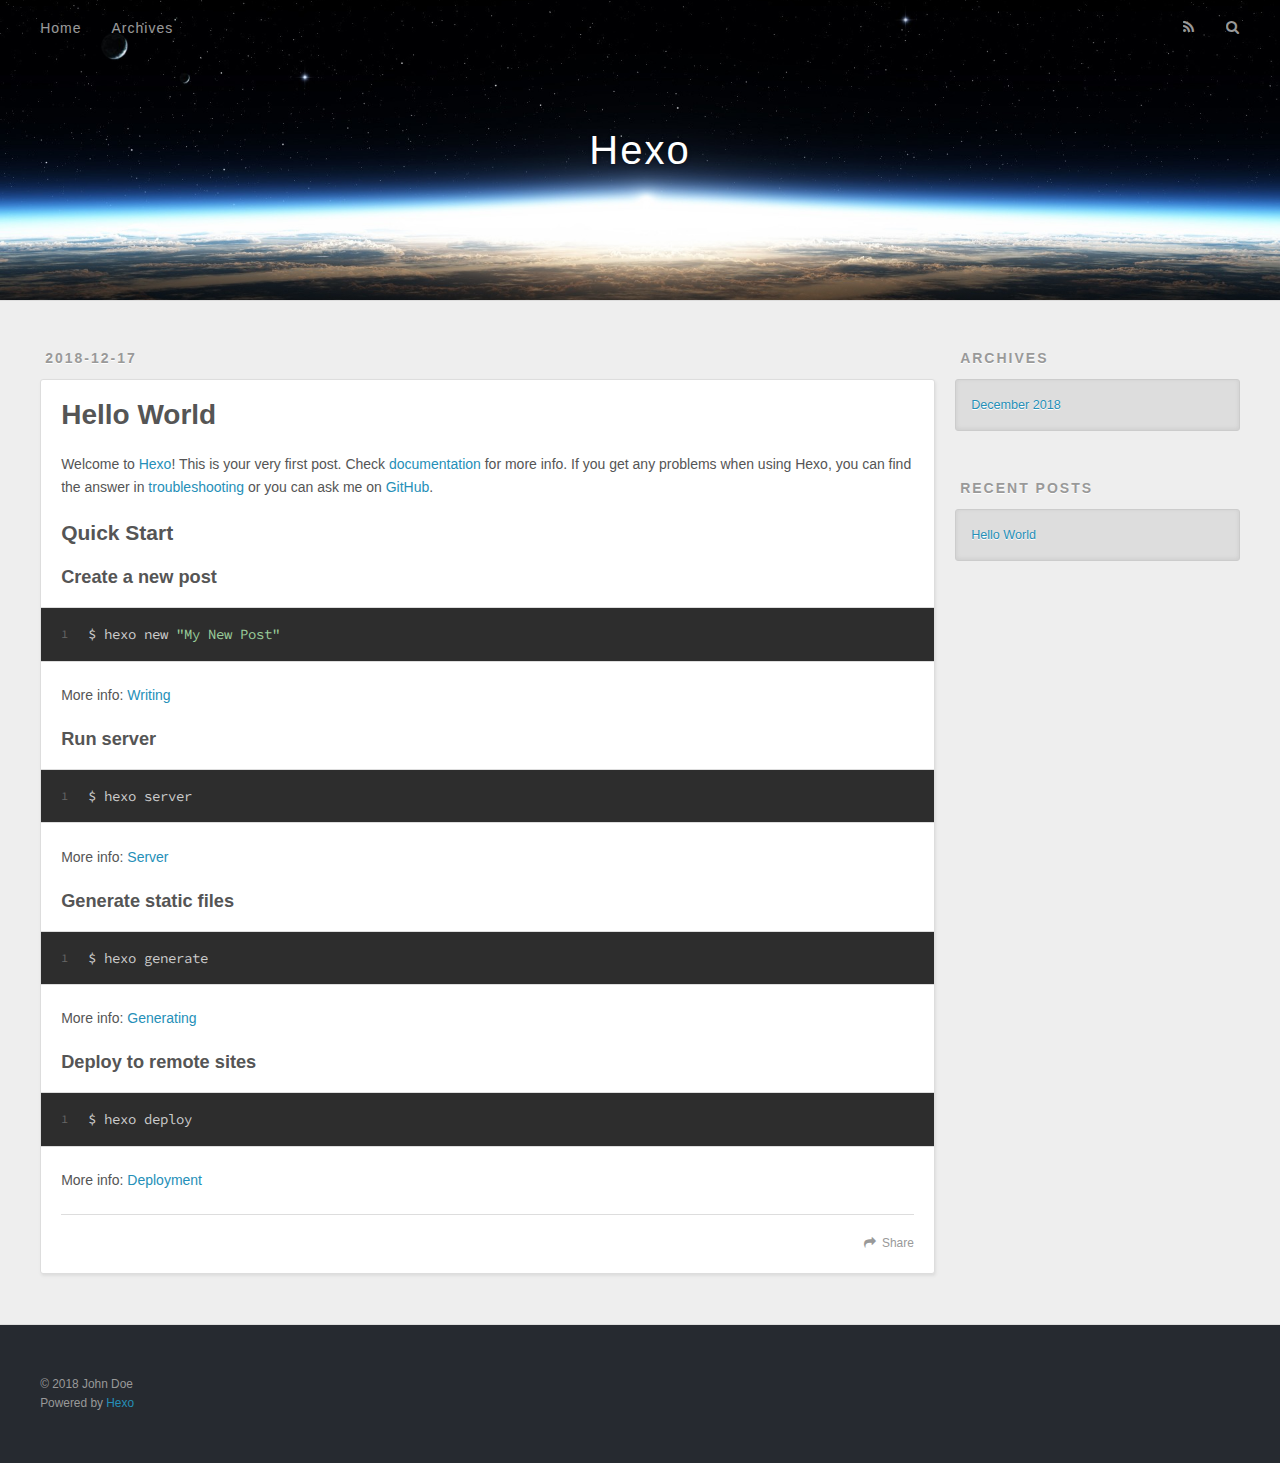
<file: index.html>
<!DOCTYPE html>
<html>
<head><meta name="generator" content="Hexo 3.8.0">
  <meta charset="utf-8">
  

  
  <title>Hexo</title>
  <meta name="viewport" content="width=device-width, initial-scale=1, maximum-scale=1">
  <meta property="og:type" content="website">
<meta property="og:title" content="Hexo">
<meta property="og:url" content="http://yoursite.com/index.html">
<meta property="og:site_name" content="Hexo">
<meta property="og:locale" content="default">
<meta name="twitter:card" content="summary">
<meta name="twitter:title" content="Hexo">
  
    <link rel="alternate" href="/atom.xml" title="Hexo" type="application/atom+xml">
  
  
    <link rel="icon" href="/favicon.png">
  
  
    <link href="//fonts.googleapis.com/css?family=Source+Code+Pro" rel="stylesheet" type="text/css">
  
  <link rel="stylesheet" href="/css/style.css">
</head>
</html>
<body>
  <div id="container">
    <div id="wrap">
      <header id="header">
  <div id="banner"></div>
  <div id="header-outer" class="outer">
    <div id="header-title" class="inner">
      <h1 id="logo-wrap">
        <a href="/" id="logo">Hexo</a>
      </h1>
      
    </div>
    <div id="header-inner" class="inner">
      <nav id="main-nav">
        <a id="main-nav-toggle" class="nav-icon"></a>
        
          <a class="main-nav-link" href="/">Home</a>
        
          <a class="main-nav-link" href="/archives">Archives</a>
        
      </nav>
      <nav id="sub-nav">
        
          <a id="nav-rss-link" class="nav-icon" href="/atom.xml" title="RSS Feed"></a>
        
        <a id="nav-search-btn" class="nav-icon" title="Search"></a>
      </nav>
      <div id="search-form-wrap">
        <form action="//google.com/search" method="get" accept-charset="UTF-8" class="search-form"><input type="search" name="q" class="search-form-input" placeholder="Search"><button type="submit" class="search-form-submit">&#xF002;</button><input type="hidden" name="sitesearch" value="http://yoursite.com"></form>
      </div>
    </div>
  </div>
</header>
      <div class="outer">
        <section id="main">
  
    <article id="post-hello-world" class="article article-type-post" itemscope="" itemprop="blogPost">
  <div class="article-meta">
    <a href="/2018/12/17/hello-world/" class="article-date">
  <time datetime="2018-12-17T15:11:09.021Z" itemprop="datePublished">2018-12-17</time>
</a>
    
  </div>
  <div class="article-inner">
    
    
      <header class="article-header">
        
  
    <h1 itemprop="name">
      <a class="article-title" href="/2018/12/17/hello-world/">Hello World</a>
    </h1>
  

      </header>
    
    <div class="article-entry" itemprop="articleBody">
      
        <p>Welcome to <a href="https://hexo.io/" target="_blank" rel="noopener">Hexo</a>! This is your very first post. Check <a href="https://hexo.io/docs/" target="_blank" rel="noopener">documentation</a> for more info. If you get any problems when using Hexo, you can find the answer in <a href="https://hexo.io/docs/troubleshooting.html" target="_blank" rel="noopener">troubleshooting</a> or you can ask me on <a href="https://github.com/hexojs/hexo/issues" target="_blank" rel="noopener">GitHub</a>.</p>
<h2 id="Quick-Start"><a href="#Quick-Start" class="headerlink" title="Quick Start"></a>Quick Start</h2><h3 id="Create-a-new-post"><a href="#Create-a-new-post" class="headerlink" title="Create a new post"></a>Create a new post</h3><figure class="highlight bash"><table><tr><td class="gutter"><pre><span class="line">1</span><br></pre></td><td class="code"><pre><span class="line">$ hexo new <span class="string">"My New Post"</span></span><br></pre></td></tr></table></figure>
<p>More info: <a href="https://hexo.io/docs/writing.html" target="_blank" rel="noopener">Writing</a></p>
<h3 id="Run-server"><a href="#Run-server" class="headerlink" title="Run server"></a>Run server</h3><figure class="highlight bash"><table><tr><td class="gutter"><pre><span class="line">1</span><br></pre></td><td class="code"><pre><span class="line">$ hexo server</span><br></pre></td></tr></table></figure>
<p>More info: <a href="https://hexo.io/docs/server.html" target="_blank" rel="noopener">Server</a></p>
<h3 id="Generate-static-files"><a href="#Generate-static-files" class="headerlink" title="Generate static files"></a>Generate static files</h3><figure class="highlight bash"><table><tr><td class="gutter"><pre><span class="line">1</span><br></pre></td><td class="code"><pre><span class="line">$ hexo generate</span><br></pre></td></tr></table></figure>
<p>More info: <a href="https://hexo.io/docs/generating.html" target="_blank" rel="noopener">Generating</a></p>
<h3 id="Deploy-to-remote-sites"><a href="#Deploy-to-remote-sites" class="headerlink" title="Deploy to remote sites"></a>Deploy to remote sites</h3><figure class="highlight bash"><table><tr><td class="gutter"><pre><span class="line">1</span><br></pre></td><td class="code"><pre><span class="line">$ hexo deploy</span><br></pre></td></tr></table></figure>
<p>More info: <a href="https://hexo.io/docs/deployment.html" target="_blank" rel="noopener">Deployment</a></p>

      
    </div>
    <footer class="article-footer">
      <a data-url="http://yoursite.com/2018/12/17/hello-world/" data-id="cjpt9355q0000hgux0aipfe0o" class="article-share-link">Share</a>
      
      
    </footer>
  </div>
  
</article>


  


</section>
        
          <aside id="sidebar">
  
    

  
    

  
    
  
    
  <div class="widget-wrap">
    <h3 class="widget-title">Archives</h3>
    <div class="widget">
      <ul class="archive-list"><li class="archive-list-item"><a class="archive-list-link" href="/archives/2018/12/">December 2018</a></li></ul>
    </div>
  </div>


  
    
  <div class="widget-wrap">
    <h3 class="widget-title">Recent Posts</h3>
    <div class="widget">
      <ul>
        
          <li>
            <a href="/2018/12/17/hello-world/">Hello World</a>
          </li>
        
      </ul>
    </div>
  </div>

  
</aside>
        
      </div>
      <footer id="footer">
  
  <div class="outer">
    <div id="footer-info" class="inner">
      &copy; 2018 John Doe<br>
      Powered by <a href="http://hexo.io/" target="_blank">Hexo</a>
    </div>
  </div>
</footer>
    </div>
    <nav id="mobile-nav">
  
    <a href="/" class="mobile-nav-link">Home</a>
  
    <a href="/archives" class="mobile-nav-link">Archives</a>
  
</nav>
    

<script src="//ajax.googleapis.com/ajax/libs/jquery/2.0.3/jquery.min.js"></script>


  <link rel="stylesheet" href="/fancybox/jquery.fancybox.css">
  <script src="/fancybox/jquery.fancybox.pack.js"></script>


<script src="/js/script.js"></script>



  </div>
</body>
</html>
</file>
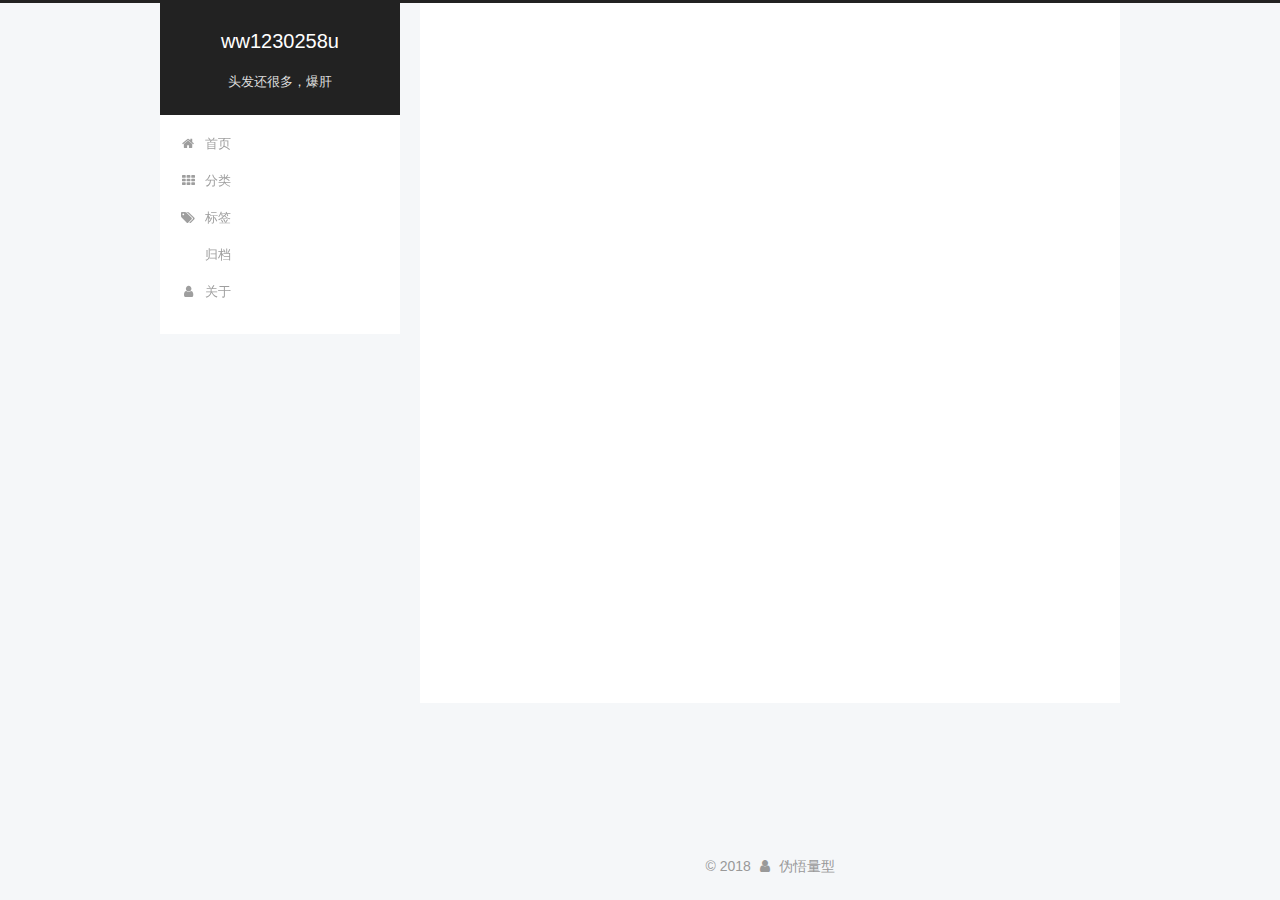
<file: about/index.html>
<!DOCTYPE html>



  


<html class="theme-next pisces use-motion" lang="zh-Hans">
<head><meta name="generator" content="Hexo 3.8.0">
  <meta charset="UTF-8">
<meta http-equiv="X-UA-Compatible" content="IE=edge">
<meta name="viewport" content="width=device-width, initial-scale=1, maximum-scale=1">
<meta name="theme-color" content="#222">









<meta http-equiv="Cache-Control" content="no-transform">
<meta http-equiv="Cache-Control" content="no-siteapp">
















  
  
  <link href="/lib/fancybox/source/jquery.fancybox.css?v=2.1.5" rel="stylesheet" type="text/css">







<link href="/lib/font-awesome/css/font-awesome.min.css?v=4.6.2" rel="stylesheet" type="text/css">

<link href="/css/main.css?v=5.1.4" rel="stylesheet" type="text/css">


  <link rel="apple-touch-icon" sizes="180x180" href="/images/apple-touch-icon-next.png?v=5.1.4">


  <link rel="icon" type="image/png" sizes="32x32" href="/images/favicon-32x32-next.png?v=5.1.4">


  <link rel="icon" type="image/png" sizes="16x16" href="/images/favicon-16x16-next.png?v=5.1.4">


  <link rel="mask-icon" href="/images/logo.svg?v=5.1.4" color="#222">





  <meta name="keywords" content="Hexo, NexT">










<meta name="description" content="卐">
<meta property="og:type" content="website">
<meta property="og:title" content="about">
<meta property="og:url" content="https://ww1230258u.github.io/about/index.html">
<meta property="og:site_name" content="ww1230258u">
<meta property="og:description" content="卐">
<meta property="og:locale" content="zh-Hans">
<meta property="og:updated_time" content="2018-12-18T12:14:21.613Z">
<meta name="twitter:card" content="summary">
<meta name="twitter:title" content="about">
<meta name="twitter:description" content="卐">



<script type="text/javascript" id="hexo.configurations">
  var NexT = window.NexT || {};
  var CONFIG = {
    root: '/',
    scheme: 'Pisces',
    version: '5.1.4',
    sidebar: {"position":"left","display":"post","offset":12,"b2t":false,"scrollpercent":false,"onmobile":false},
    fancybox: true,
    tabs: true,
    motion: {"enable":true,"async":false,"transition":{"post_block":"fadeIn","post_header":"slideDownIn","post_body":"slideDownIn","coll_header":"slideLeftIn","sidebar":"slideUpIn"}},
    duoshuo: {
      userId: '0',
      author: '博主'
    },
    algolia: {
      applicationID: '',
      apiKey: '',
      indexName: '',
      hits: {"per_page":10},
      labels: {"input_placeholder":"Search for Posts","hits_empty":"We didn't find any results for the search: ${query}","hits_stats":"${hits} results found in ${time} ms"}
    }
  };
</script>



  <link rel="canonical" href="https://ww1230258u.github.io/about/">





  <title>about | ww1230258u</title>
  








</head>

<body itemscope="" itemtype="http://schema.org/WebPage" lang="zh-Hans">

  
  
    
  

  <div class="container sidebar-position-left page-post-detail">
    <div class="headband"></div>

    <header id="header" class="header" itemscope="" itemtype="http://schema.org/WPHeader">
      <div class="header-inner"><div class="site-brand-wrapper">
  <div class="site-meta ">
    

    <div class="custom-logo-site-title">
      <a href="/" class="brand" rel="start">
        <span class="logo-line-before"><i></i></span>
        <span class="site-title">ww1230258u</span>
        <span class="logo-line-after"><i></i></span>
      </a>
    </div>
      
        <p class="site-subtitle">头发还很多，爆肝</p>
      
  </div>

  <div class="site-nav-toggle">
    <button>
      <span class="btn-bar"></span>
      <span class="btn-bar"></span>
      <span class="btn-bar"></span>
    </button>
  </div>
</div>

<nav class="site-nav">
  

  
    <ul id="menu" class="menu">
      
        
        <li class="menu-item menu-item-home">
          <a href="/" rel="section">
            
              <i class="menu-item-icon fa fa-fw fa-home"></i> <br>
            
            首页
          </a>
        </li>
      
        
        <li class="menu-item menu-item-categories">
          <a href="/categories/" rel="section">
            
              <i class="menu-item-icon fa fa-fw fa-th"></i> <br>
            
            分类
          </a>
        </li>
      
        
        <li class="menu-item menu-item-tags">
          <a href="/tags/" rel="section">
            
              <i class="menu-item-icon fa fa-fw fa-tags"></i> <br>
            
            标签
          </a>
        </li>
      
        
        <li class="menu-item menu-item-archives">
          <a href="/archives/" rel="section">
            
              <i class="menu-item-icon fa fa-fw fa-archives"></i> <br>
            
            归档
          </a>
        </li>
      
        
        <li class="menu-item menu-item-about">
          <a href="/about/" rel="section">
            
              <i class="menu-item-icon fa fa-fw fa-user"></i> <br>
            
            关于
          </a>
        </li>
      

      
    </ul>
  

  
</nav>



 </div>
    </header>

    <main id="main" class="main">
      <div class="main-inner">
        <div class="content-wrap">
          <div id="content" class="content">
            

  <div id="posts" class="posts-expand">
    
    
    
    <div class="post-block page">
      <header class="post-header">

	<h1 class="post-title" itemprop="name headline">about</h1>



</header>

      
      
      
      <div class="post-body">
        
        
          
        
      </div>
      
      
      
    </div>
    
    
    
  </div>


          </div>
          


          

  



        </div>
        
          
  
  <div class="sidebar-toggle">
    <div class="sidebar-toggle-line-wrap">
      <span class="sidebar-toggle-line sidebar-toggle-line-first"></span>
      <span class="sidebar-toggle-line sidebar-toggle-line-middle"></span>
      <span class="sidebar-toggle-line sidebar-toggle-line-last"></span>
    </div>
  </div>

  <aside id="sidebar" class="sidebar">
    
    <div class="sidebar-inner">

      

      

      <section class="site-overview-wrap sidebar-panel sidebar-panel-active">
        <div class="site-overview">
          <div class="site-author motion-element" itemprop="author" itemscope="" itemtype="http://schema.org/Person">
            
              <p class="site-author-name" itemprop="name">John Doe</p>
              <p class="site-description motion-element" itemprop="description">卐</p>
          </div>

          <nav class="site-state motion-element">

            
              <div class="site-state-item site-state-posts">
              
                <a href="/archives/">
              
                  <span class="site-state-item-count">1</span>
                  <span class="site-state-item-name">日志</span>
                </a>
              </div>
            

            

            

          </nav>

          

          

          
          

          
          

          

        </div>
      </section>

      

      

    </div>
  </aside>


        
      </div>
    </main>

    <footer id="footer" class="footer">
      <div class="footer-inner">
        <div class="copyright">&copy; <span itemprop="copyrightYear">2018</span>
  <span class="with-love">
    <i class="fa fa-user"></i>
  </span>
  <span class="author" itemprop="copyrightHolder">伪悟量型</span>

  
</div>









        







        
      </div>
    </footer>

    
      <div class="back-to-top">
        <i class="fa fa-arrow-up"></i>
        
      </div>
    

    

  </div>

  

<script type="text/javascript">
  if (Object.prototype.toString.call(window.Promise) !== '[object Function]') {
    window.Promise = null;
  }
</script>









  












  
  
    <script type="text/javascript" src="/lib/jquery/index.js?v=2.1.3"></script>
  

  
  
    <script type="text/javascript" src="/lib/fastclick/lib/fastclick.min.js?v=1.0.6"></script>
  

  
  
    <script type="text/javascript" src="/lib/jquery_lazyload/jquery.lazyload.js?v=1.9.7"></script>
  

  
  
    <script type="text/javascript" src="/lib/velocity/velocity.min.js?v=1.2.1"></script>
  

  
  
    <script type="text/javascript" src="/lib/velocity/velocity.ui.min.js?v=1.2.1"></script>
  

  
  
    <script type="text/javascript" src="/lib/fancybox/source/jquery.fancybox.pack.js?v=2.1.5"></script>
  


  


  <script type="text/javascript" src="/js/src/utils.js?v=5.1.4"></script>

  <script type="text/javascript" src="/js/src/motion.js?v=5.1.4"></script>



  
  


  <script type="text/javascript" src="/js/src/affix.js?v=5.1.4"></script>

  <script type="text/javascript" src="/js/src/schemes/pisces.js?v=5.1.4"></script>



  
  <script type="text/javascript" src="/js/src/scrollspy.js?v=5.1.4"></script>
<script type="text/javascript" src="/js/src/post-details.js?v=5.1.4"></script>



  


  <script type="text/javascript" src="/js/src/bootstrap.js?v=5.1.4"></script>



  


  




	





  





  












  





  

  

  

  
  

  

  

  

</body>
</html>
</file>
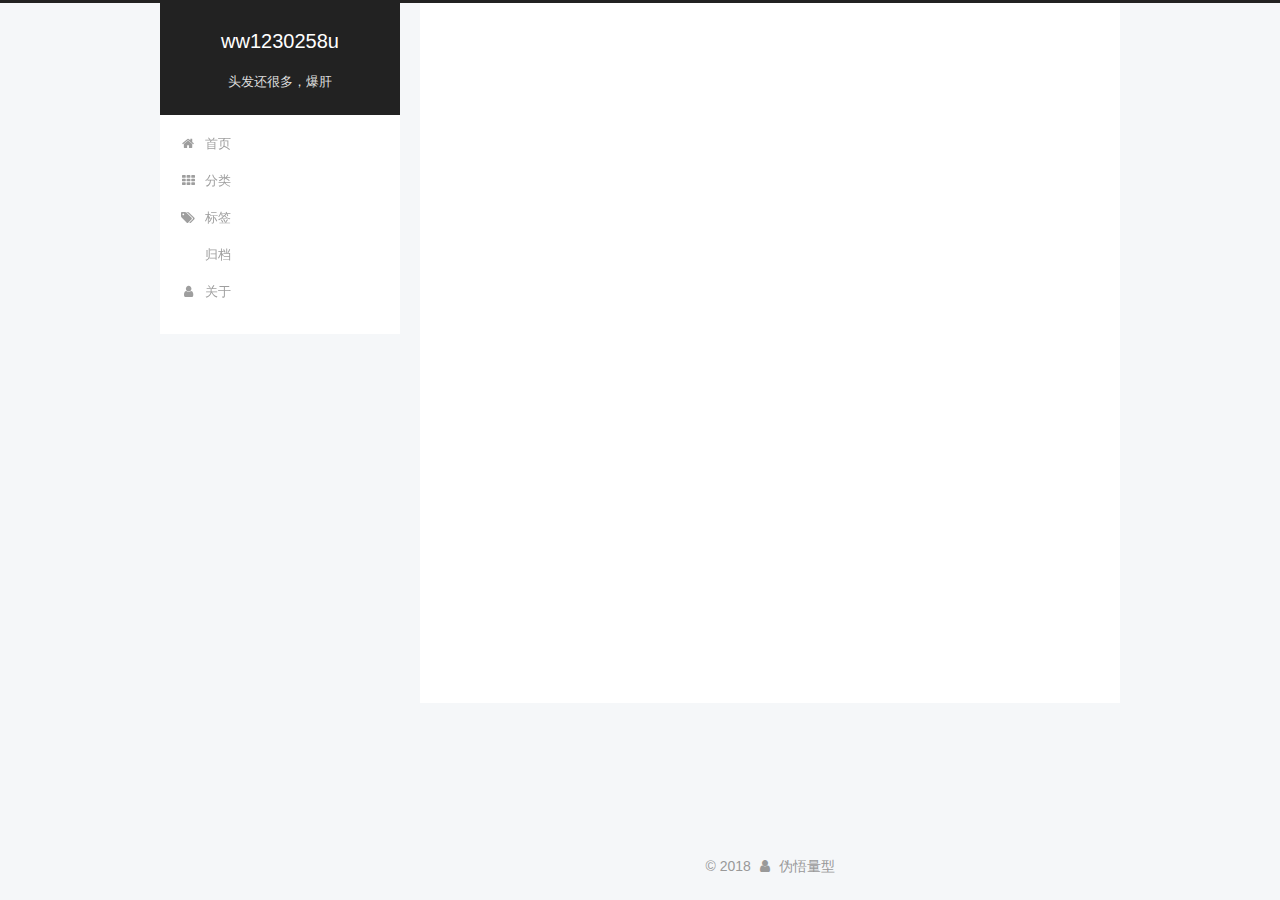
<file: archives/index.html>
<!DOCTYPE html>



  


<html class="theme-next pisces use-motion" lang="zh-Hans">
<head><meta name="generator" content="Hexo 3.8.0">
  <meta charset="UTF-8">
<meta http-equiv="X-UA-Compatible" content="IE=edge">
<meta name="viewport" content="width=device-width, initial-scale=1, maximum-scale=1">
<meta name="theme-color" content="#222">









<meta http-equiv="Cache-Control" content="no-transform">
<meta http-equiv="Cache-Control" content="no-siteapp">
















  
  
  <link href="/lib/fancybox/source/jquery.fancybox.css?v=2.1.5" rel="stylesheet" type="text/css">







<link href="/lib/font-awesome/css/font-awesome.min.css?v=4.6.2" rel="stylesheet" type="text/css">

<link href="/css/main.css?v=5.1.4" rel="stylesheet" type="text/css">


  <link rel="apple-touch-icon" sizes="180x180" href="/images/apple-touch-icon-next.png?v=5.1.4">


  <link rel="icon" type="image/png" sizes="32x32" href="/images/favicon-32x32-next.png?v=5.1.4">


  <link rel="icon" type="image/png" sizes="16x16" href="/images/favicon-16x16-next.png?v=5.1.4">


  <link rel="mask-icon" href="/images/logo.svg?v=5.1.4" color="#222">





  <meta name="keywords" content="Hexo, NexT">










<meta name="description" content="卐">
<meta property="og:type" content="website">
<meta property="og:title" content="ww1230258u">
<meta property="og:url" content="https://ww1230258u.github.io/archives/index.html">
<meta property="og:site_name" content="ww1230258u">
<meta property="og:description" content="卐">
<meta property="og:locale" content="zh-Hans">
<meta name="twitter:card" content="summary">
<meta name="twitter:title" content="ww1230258u">
<meta name="twitter:description" content="卐">



<script type="text/javascript" id="hexo.configurations">
  var NexT = window.NexT || {};
  var CONFIG = {
    root: '/',
    scheme: 'Pisces',
    version: '5.1.4',
    sidebar: {"position":"left","display":"post","offset":12,"b2t":false,"scrollpercent":false,"onmobile":false},
    fancybox: true,
    tabs: true,
    motion: {"enable":true,"async":false,"transition":{"post_block":"fadeIn","post_header":"slideDownIn","post_body":"slideDownIn","coll_header":"slideLeftIn","sidebar":"slideUpIn"}},
    duoshuo: {
      userId: '0',
      author: '博主'
    },
    algolia: {
      applicationID: '',
      apiKey: '',
      indexName: '',
      hits: {"per_page":10},
      labels: {"input_placeholder":"Search for Posts","hits_empty":"We didn't find any results for the search: ${query}","hits_stats":"${hits} results found in ${time} ms"}
    }
  };
</script>



  <link rel="canonical" href="https://ww1230258u.github.io/archives/">





  <title>归档 | ww1230258u</title>
  








</head>

<body itemscope="" itemtype="http://schema.org/WebPage" lang="zh-Hans">

  
  
    
  

  <div class="container sidebar-position-left page-archive">
    <div class="headband"></div>

    <header id="header" class="header" itemscope="" itemtype="http://schema.org/WPHeader">
      <div class="header-inner"><div class="site-brand-wrapper">
  <div class="site-meta ">
    

    <div class="custom-logo-site-title">
      <a href="/" class="brand" rel="start">
        <span class="logo-line-before"><i></i></span>
        <span class="site-title">ww1230258u</span>
        <span class="logo-line-after"><i></i></span>
      </a>
    </div>
      
        <p class="site-subtitle">头发还很多，爆肝</p>
      
  </div>

  <div class="site-nav-toggle">
    <button>
      <span class="btn-bar"></span>
      <span class="btn-bar"></span>
      <span class="btn-bar"></span>
    </button>
  </div>
</div>

<nav class="site-nav">
  

  
    <ul id="menu" class="menu">
      
        
        <li class="menu-item menu-item-home">
          <a href="/" rel="section">
            
              <i class="menu-item-icon fa fa-fw fa-home"></i> <br>
            
            首页
          </a>
        </li>
      
        
        <li class="menu-item menu-item-categories">
          <a href="/categories/" rel="section">
            
              <i class="menu-item-icon fa fa-fw fa-th"></i> <br>
            
            分类
          </a>
        </li>
      
        
        <li class="menu-item menu-item-tags">
          <a href="/tags/" rel="section">
            
              <i class="menu-item-icon fa fa-fw fa-tags"></i> <br>
            
            标签
          </a>
        </li>
      
        
        <li class="menu-item menu-item-archives">
          <a href="/archives/" rel="section">
            
              <i class="menu-item-icon fa fa-fw fa-archives"></i> <br>
            
            归档
          </a>
        </li>
      
        
        <li class="menu-item menu-item-about">
          <a href="/about/" rel="section">
            
              <i class="menu-item-icon fa fa-fw fa-user"></i> <br>
            
            关于
          </a>
        </li>
      

      
    </ul>
  

  
</nav>



 </div>
    </header>

    <main id="main" class="main">
      <div class="main-inner">
        <div class="content-wrap">
          <div id="content" class="content">
            

  
  
  
  <div class="post-block archive">
    <div id="posts" class="posts-collapse">
      <span class="archive-move-on"></span>

      <span class="archive-page-counter">
        
        
        
          
        
        嗯..! 目前共计 1 篇日志。 继续努力。
      </span>

      

        
        
        

        
          
          <div class="collection-title">
            <h1 class="archive-year" id="archive-year-2018">2018</h1>
          </div>
        
        

        

  <article class="post post-type-normal" itemscope="" itemtype="http://schema.org/Article">
    <header class="post-header">

      <h2 class="post-title">
        
            <a class="post-title-link" href="/2018/12/17/hello-world/" itemprop="url">
              
                <span itemprop="name">Hello World</span>
              
            </a>
        
      </h2>

      <div class="post-meta">
        <time class="post-time" itemprop="dateCreated" datetime="2018-12-17T23:11:09+08:00" content="2018-12-17">
          12-17
        </time>
      </div>

    </header>
  </article>



      

    </div>
  </div>
  
  
  

  



          </div>
          


          

        </div>
        
          
  
  <div class="sidebar-toggle">
    <div class="sidebar-toggle-line-wrap">
      <span class="sidebar-toggle-line sidebar-toggle-line-first"></span>
      <span class="sidebar-toggle-line sidebar-toggle-line-middle"></span>
      <span class="sidebar-toggle-line sidebar-toggle-line-last"></span>
    </div>
  </div>

  <aside id="sidebar" class="sidebar">
    
    <div class="sidebar-inner">

      

      

      <section class="site-overview-wrap sidebar-panel sidebar-panel-active">
        <div class="site-overview">
          <div class="site-author motion-element" itemprop="author" itemscope="" itemtype="http://schema.org/Person">
            
              <p class="site-author-name" itemprop="name">John Doe</p>
              <p class="site-description motion-element" itemprop="description">卐</p>
          </div>

          <nav class="site-state motion-element">

            
              <div class="site-state-item site-state-posts">
              
                <a href="/archives/">
              
                  <span class="site-state-item-count">1</span>
                  <span class="site-state-item-name">日志</span>
                </a>
              </div>
            

            

            

          </nav>

          

          

          
          

          
          

          

        </div>
      </section>

      

      

    </div>
  </aside>


        
      </div>
    </main>

    <footer id="footer" class="footer">
      <div class="footer-inner">
        <div class="copyright">&copy; <span itemprop="copyrightYear">2018</span>
  <span class="with-love">
    <i class="fa fa-user"></i>
  </span>
  <span class="author" itemprop="copyrightHolder">伪悟量型</span>

  
</div>









        







        
      </div>
    </footer>

    
      <div class="back-to-top">
        <i class="fa fa-arrow-up"></i>
        
      </div>
    

    

  </div>

  

<script type="text/javascript">
  if (Object.prototype.toString.call(window.Promise) !== '[object Function]') {
    window.Promise = null;
  }
</script>









  












  
  
    <script type="text/javascript" src="/lib/jquery/index.js?v=2.1.3"></script>
  

  
  
    <script type="text/javascript" src="/lib/fastclick/lib/fastclick.min.js?v=1.0.6"></script>
  

  
  
    <script type="text/javascript" src="/lib/jquery_lazyload/jquery.lazyload.js?v=1.9.7"></script>
  

  
  
    <script type="text/javascript" src="/lib/velocity/velocity.min.js?v=1.2.1"></script>
  

  
  
    <script type="text/javascript" src="/lib/velocity/velocity.ui.min.js?v=1.2.1"></script>
  

  
  
    <script type="text/javascript" src="/lib/fancybox/source/jquery.fancybox.pack.js?v=2.1.5"></script>
  


  


  <script type="text/javascript" src="/js/src/utils.js?v=5.1.4"></script>

  <script type="text/javascript" src="/js/src/motion.js?v=5.1.4"></script>



  
  


  <script type="text/javascript" src="/js/src/affix.js?v=5.1.4"></script>

  <script type="text/javascript" src="/js/src/schemes/pisces.js?v=5.1.4"></script>



  

  


  <script type="text/javascript" src="/js/src/bootstrap.js?v=5.1.4"></script>



  


  




	





  





  












  





  

  

  

  
  

  

  

  

</body>
</html>
</file>
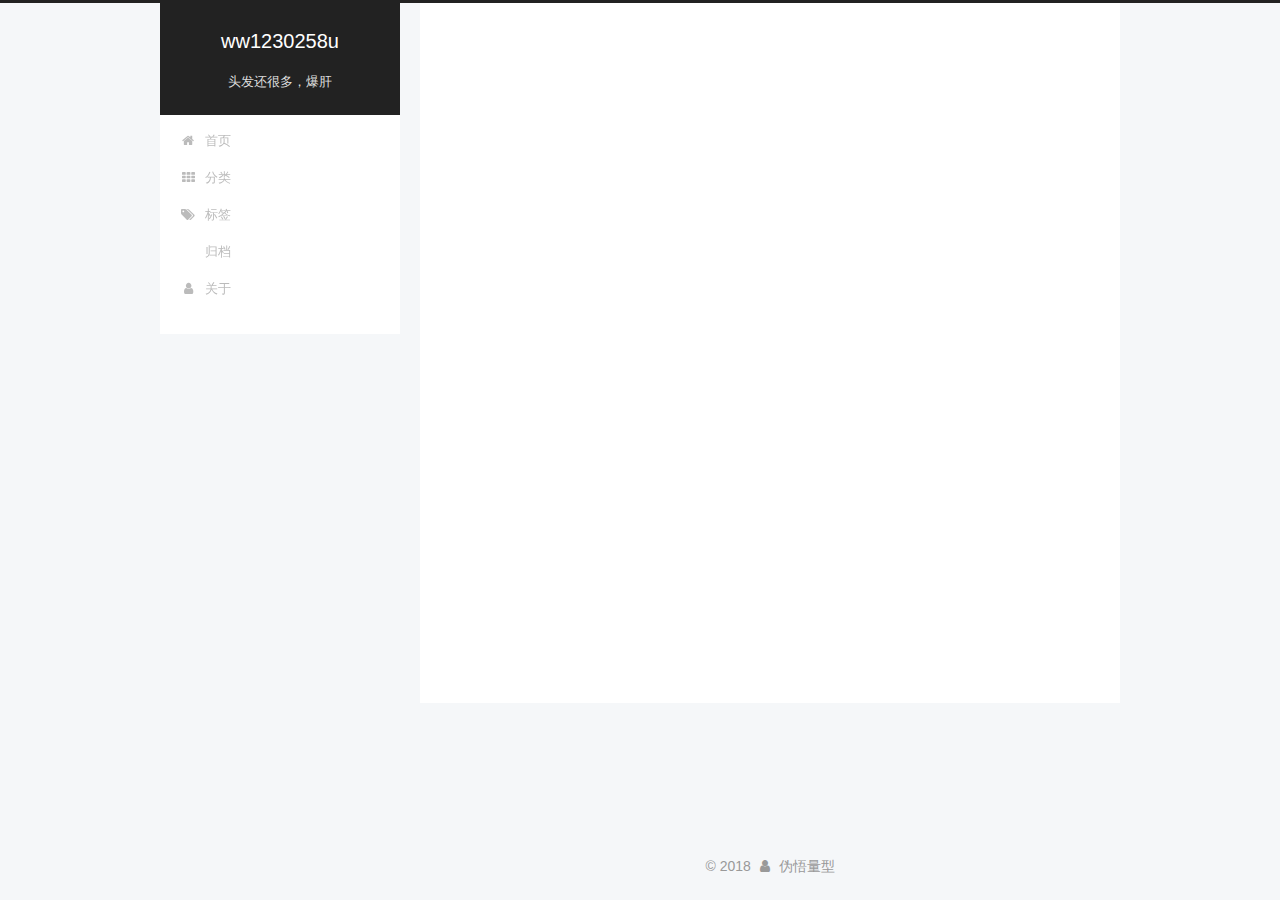
<file: categories/index.html>
<!DOCTYPE html>



  


<html class="theme-next pisces use-motion" lang="zh-Hans">
<head><meta name="generator" content="Hexo 3.8.0">
  <meta charset="UTF-8">
<meta http-equiv="X-UA-Compatible" content="IE=edge">
<meta name="viewport" content="width=device-width, initial-scale=1, maximum-scale=1">
<meta name="theme-color" content="#222">









<meta http-equiv="Cache-Control" content="no-transform">
<meta http-equiv="Cache-Control" content="no-siteapp">
















  
  
  <link href="/lib/fancybox/source/jquery.fancybox.css?v=2.1.5" rel="stylesheet" type="text/css">







<link href="/lib/font-awesome/css/font-awesome.min.css?v=4.6.2" rel="stylesheet" type="text/css">

<link href="/css/main.css?v=5.1.4" rel="stylesheet" type="text/css">


  <link rel="apple-touch-icon" sizes="180x180" href="/images/apple-touch-icon-next.png?v=5.1.4">


  <link rel="icon" type="image/png" sizes="32x32" href="/images/favicon-32x32-next.png?v=5.1.4">


  <link rel="icon" type="image/png" sizes="16x16" href="/images/favicon-16x16-next.png?v=5.1.4">


  <link rel="mask-icon" href="/images/logo.svg?v=5.1.4" color="#222">





  <meta name="keywords" content="Hexo, NexT">










<meta name="description" content="卐">
<meta property="og:type" content="website">
<meta property="og:title" content="categories">
<meta property="og:url" content="https://ww1230258u.github.io/categories/index.html">
<meta property="og:site_name" content="ww1230258u">
<meta property="og:description" content="卐">
<meta property="og:locale" content="zh-Hans">
<meta property="og:updated_time" content="2018-12-18T12:13:59.223Z">
<meta name="twitter:card" content="summary">
<meta name="twitter:title" content="categories">
<meta name="twitter:description" content="卐">



<script type="text/javascript" id="hexo.configurations">
  var NexT = window.NexT || {};
  var CONFIG = {
    root: '/',
    scheme: 'Pisces',
    version: '5.1.4',
    sidebar: {"position":"left","display":"post","offset":12,"b2t":false,"scrollpercent":false,"onmobile":false},
    fancybox: true,
    tabs: true,
    motion: {"enable":true,"async":false,"transition":{"post_block":"fadeIn","post_header":"slideDownIn","post_body":"slideDownIn","coll_header":"slideLeftIn","sidebar":"slideUpIn"}},
    duoshuo: {
      userId: '0',
      author: '博主'
    },
    algolia: {
      applicationID: '',
      apiKey: '',
      indexName: '',
      hits: {"per_page":10},
      labels: {"input_placeholder":"Search for Posts","hits_empty":"We didn't find any results for the search: ${query}","hits_stats":"${hits} results found in ${time} ms"}
    }
  };
</script>



  <link rel="canonical" href="https://ww1230258u.github.io/categories/">





  <title>categories | ww1230258u</title>
  








</head>

<body itemscope="" itemtype="http://schema.org/WebPage" lang="zh-Hans">

  
  
    
  

  <div class="container sidebar-position-left page-post-detail">
    <div class="headband"></div>

    <header id="header" class="header" itemscope="" itemtype="http://schema.org/WPHeader">
      <div class="header-inner"><div class="site-brand-wrapper">
  <div class="site-meta ">
    

    <div class="custom-logo-site-title">
      <a href="/" class="brand" rel="start">
        <span class="logo-line-before"><i></i></span>
        <span class="site-title">ww1230258u</span>
        <span class="logo-line-after"><i></i></span>
      </a>
    </div>
      
        <p class="site-subtitle">头发还很多，爆肝</p>
      
  </div>

  <div class="site-nav-toggle">
    <button>
      <span class="btn-bar"></span>
      <span class="btn-bar"></span>
      <span class="btn-bar"></span>
    </button>
  </div>
</div>

<nav class="site-nav">
  

  
    <ul id="menu" class="menu">
      
        
        <li class="menu-item menu-item-home">
          <a href="/" rel="section">
            
              <i class="menu-item-icon fa fa-fw fa-home"></i> <br>
            
            首页
          </a>
        </li>
      
        
        <li class="menu-item menu-item-categories">
          <a href="/categories/" rel="section">
            
              <i class="menu-item-icon fa fa-fw fa-th"></i> <br>
            
            分类
          </a>
        </li>
      
        
        <li class="menu-item menu-item-tags">
          <a href="/tags/" rel="section">
            
              <i class="menu-item-icon fa fa-fw fa-tags"></i> <br>
            
            标签
          </a>
        </li>
      
        
        <li class="menu-item menu-item-archives">
          <a href="/archives/" rel="section">
            
              <i class="menu-item-icon fa fa-fw fa-archives"></i> <br>
            
            归档
          </a>
        </li>
      
        
        <li class="menu-item menu-item-about">
          <a href="/about/" rel="section">
            
              <i class="menu-item-icon fa fa-fw fa-user"></i> <br>
            
            关于
          </a>
        </li>
      

      
    </ul>
  

  
</nav>



 </div>
    </header>

    <main id="main" class="main">
      <div class="main-inner">
        <div class="content-wrap">
          <div id="content" class="content">
            

  <div id="posts" class="posts-expand">
    
    
    
    <div class="post-block page">
      <header class="post-header">

	<h1 class="post-title" itemprop="name headline">categories</h1>



</header>

      
      
      
      <div class="post-body">
        
        
          
        
      </div>
      
      
      
    </div>
    
    
    
  </div>


          </div>
          


          

  



        </div>
        
          
  
  <div class="sidebar-toggle">
    <div class="sidebar-toggle-line-wrap">
      <span class="sidebar-toggle-line sidebar-toggle-line-first"></span>
      <span class="sidebar-toggle-line sidebar-toggle-line-middle"></span>
      <span class="sidebar-toggle-line sidebar-toggle-line-last"></span>
    </div>
  </div>

  <aside id="sidebar" class="sidebar">
    
    <div class="sidebar-inner">

      

      

      <section class="site-overview-wrap sidebar-panel sidebar-panel-active">
        <div class="site-overview">
          <div class="site-author motion-element" itemprop="author" itemscope="" itemtype="http://schema.org/Person">
            
              <p class="site-author-name" itemprop="name">John Doe</p>
              <p class="site-description motion-element" itemprop="description">卐</p>
          </div>

          <nav class="site-state motion-element">

            
              <div class="site-state-item site-state-posts">
              
                <a href="/archives/">
              
                  <span class="site-state-item-count">1</span>
                  <span class="site-state-item-name">日志</span>
                </a>
              </div>
            

            

            

          </nav>

          

          

          
          

          
          

          

        </div>
      </section>

      

      

    </div>
  </aside>


        
      </div>
    </main>

    <footer id="footer" class="footer">
      <div class="footer-inner">
        <div class="copyright">&copy; <span itemprop="copyrightYear">2018</span>
  <span class="with-love">
    <i class="fa fa-user"></i>
  </span>
  <span class="author" itemprop="copyrightHolder">伪悟量型</span>

  
</div>









        







        
      </div>
    </footer>

    
      <div class="back-to-top">
        <i class="fa fa-arrow-up"></i>
        
      </div>
    

    

  </div>

  

<script type="text/javascript">
  if (Object.prototype.toString.call(window.Promise) !== '[object Function]') {
    window.Promise = null;
  }
</script>









  












  
  
    <script type="text/javascript" src="/lib/jquery/index.js?v=2.1.3"></script>
  

  
  
    <script type="text/javascript" src="/lib/fastclick/lib/fastclick.min.js?v=1.0.6"></script>
  

  
  
    <script type="text/javascript" src="/lib/jquery_lazyload/jquery.lazyload.js?v=1.9.7"></script>
  

  
  
    <script type="text/javascript" src="/lib/velocity/velocity.min.js?v=1.2.1"></script>
  

  
  
    <script type="text/javascript" src="/lib/velocity/velocity.ui.min.js?v=1.2.1"></script>
  

  
  
    <script type="text/javascript" src="/lib/fancybox/source/jquery.fancybox.pack.js?v=2.1.5"></script>
  


  


  <script type="text/javascript" src="/js/src/utils.js?v=5.1.4"></script>

  <script type="text/javascript" src="/js/src/motion.js?v=5.1.4"></script>



  
  


  <script type="text/javascript" src="/js/src/affix.js?v=5.1.4"></script>

  <script type="text/javascript" src="/js/src/schemes/pisces.js?v=5.1.4"></script>



  
  <script type="text/javascript" src="/js/src/scrollspy.js?v=5.1.4"></script>
<script type="text/javascript" src="/js/src/post-details.js?v=5.1.4"></script>



  


  <script type="text/javascript" src="/js/src/bootstrap.js?v=5.1.4"></script>



  


  




	





  





  












  





  

  

  

  
  

  

  

  

</body>
</html>
</file>
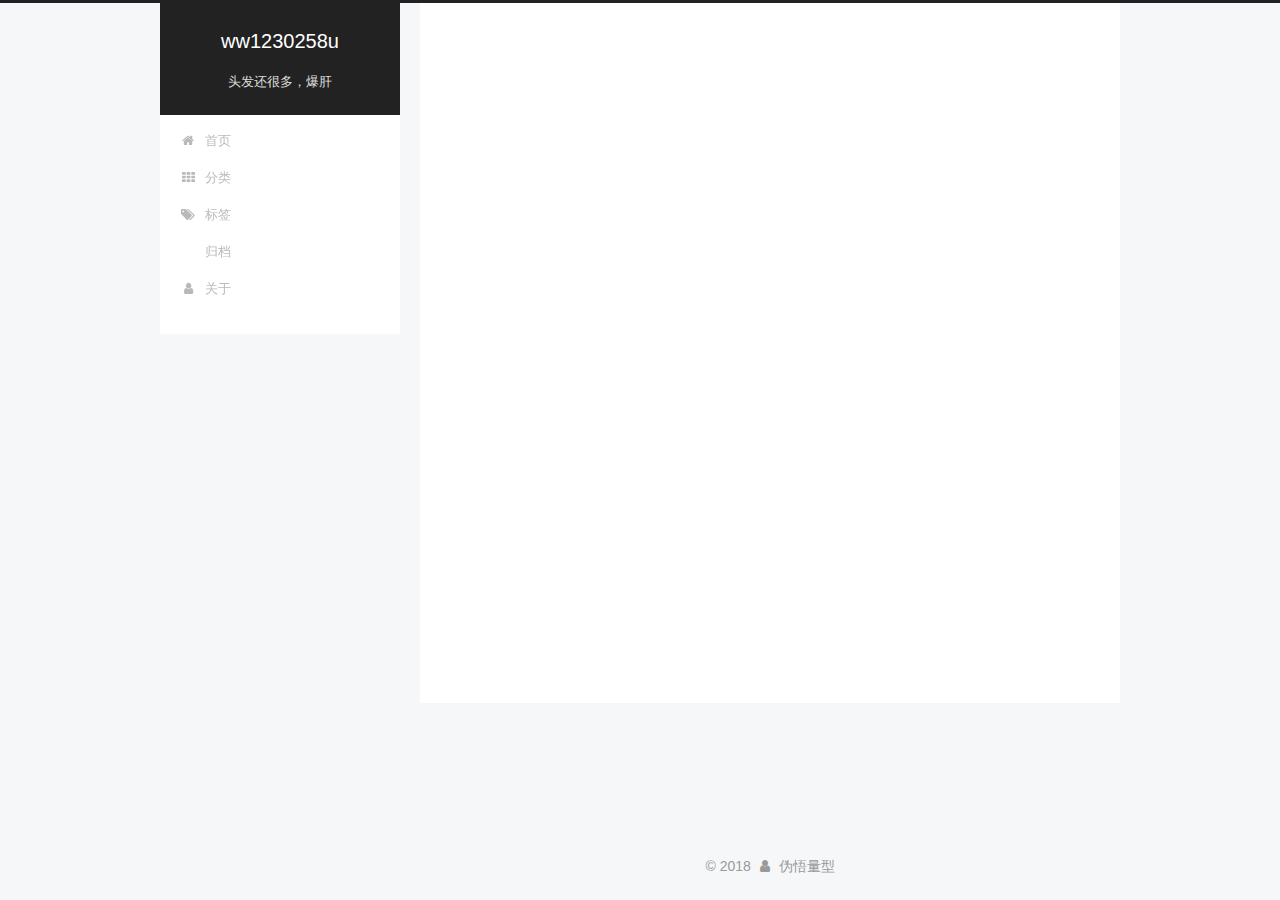
<file: tags/index.html>
<!DOCTYPE html>



  


<html class="theme-next pisces use-motion" lang="zh-Hans">
<head><meta name="generator" content="Hexo 3.8.0">
  <meta charset="UTF-8">
<meta http-equiv="X-UA-Compatible" content="IE=edge">
<meta name="viewport" content="width=device-width, initial-scale=1, maximum-scale=1">
<meta name="theme-color" content="#222">









<meta http-equiv="Cache-Control" content="no-transform">
<meta http-equiv="Cache-Control" content="no-siteapp">
















  
  
  <link href="/lib/fancybox/source/jquery.fancybox.css?v=2.1.5" rel="stylesheet" type="text/css">







<link href="/lib/font-awesome/css/font-awesome.min.css?v=4.6.2" rel="stylesheet" type="text/css">

<link href="/css/main.css?v=5.1.4" rel="stylesheet" type="text/css">


  <link rel="apple-touch-icon" sizes="180x180" href="/images/apple-touch-icon-next.png?v=5.1.4">


  <link rel="icon" type="image/png" sizes="32x32" href="/images/favicon-32x32-next.png?v=5.1.4">


  <link rel="icon" type="image/png" sizes="16x16" href="/images/favicon-16x16-next.png?v=5.1.4">


  <link rel="mask-icon" href="/images/logo.svg?v=5.1.4" color="#222">





  <meta name="keywords" content="Hexo, NexT">










<meta name="description" content="卐">
<meta property="og:type" content="website">
<meta property="og:title" content="tags">
<meta property="og:url" content="https://ww1230258u.github.io/tags/index.html">
<meta property="og:site_name" content="ww1230258u">
<meta property="og:description" content="卐">
<meta property="og:locale" content="zh-Hans">
<meta property="og:updated_time" content="2018-12-18T12:14:13.377Z">
<meta name="twitter:card" content="summary">
<meta name="twitter:title" content="tags">
<meta name="twitter:description" content="卐">



<script type="text/javascript" id="hexo.configurations">
  var NexT = window.NexT || {};
  var CONFIG = {
    root: '/',
    scheme: 'Pisces',
    version: '5.1.4',
    sidebar: {"position":"left","display":"post","offset":12,"b2t":false,"scrollpercent":false,"onmobile":false},
    fancybox: true,
    tabs: true,
    motion: {"enable":true,"async":false,"transition":{"post_block":"fadeIn","post_header":"slideDownIn","post_body":"slideDownIn","coll_header":"slideLeftIn","sidebar":"slideUpIn"}},
    duoshuo: {
      userId: '0',
      author: '博主'
    },
    algolia: {
      applicationID: '',
      apiKey: '',
      indexName: '',
      hits: {"per_page":10},
      labels: {"input_placeholder":"Search for Posts","hits_empty":"We didn't find any results for the search: ${query}","hits_stats":"${hits} results found in ${time} ms"}
    }
  };
</script>



  <link rel="canonical" href="https://ww1230258u.github.io/tags/">





  <title>tags | ww1230258u</title>
  








</head>

<body itemscope="" itemtype="http://schema.org/WebPage" lang="zh-Hans">

  
  
    
  

  <div class="container sidebar-position-left page-post-detail">
    <div class="headband"></div>

    <header id="header" class="header" itemscope="" itemtype="http://schema.org/WPHeader">
      <div class="header-inner"><div class="site-brand-wrapper">
  <div class="site-meta ">
    

    <div class="custom-logo-site-title">
      <a href="/" class="brand" rel="start">
        <span class="logo-line-before"><i></i></span>
        <span class="site-title">ww1230258u</span>
        <span class="logo-line-after"><i></i></span>
      </a>
    </div>
      
        <p class="site-subtitle">头发还很多，爆肝</p>
      
  </div>

  <div class="site-nav-toggle">
    <button>
      <span class="btn-bar"></span>
      <span class="btn-bar"></span>
      <span class="btn-bar"></span>
    </button>
  </div>
</div>

<nav class="site-nav">
  

  
    <ul id="menu" class="menu">
      
        
        <li class="menu-item menu-item-home">
          <a href="/" rel="section">
            
              <i class="menu-item-icon fa fa-fw fa-home"></i> <br>
            
            首页
          </a>
        </li>
      
        
        <li class="menu-item menu-item-categories">
          <a href="/categories/" rel="section">
            
              <i class="menu-item-icon fa fa-fw fa-th"></i> <br>
            
            分类
          </a>
        </li>
      
        
        <li class="menu-item menu-item-tags">
          <a href="/tags/" rel="section">
            
              <i class="menu-item-icon fa fa-fw fa-tags"></i> <br>
            
            标签
          </a>
        </li>
      
        
        <li class="menu-item menu-item-archives">
          <a href="/archives/" rel="section">
            
              <i class="menu-item-icon fa fa-fw fa-archives"></i> <br>
            
            归档
          </a>
        </li>
      
        
        <li class="menu-item menu-item-about">
          <a href="/about/" rel="section">
            
              <i class="menu-item-icon fa fa-fw fa-user"></i> <br>
            
            关于
          </a>
        </li>
      

      
    </ul>
  

  
</nav>



 </div>
    </header>

    <main id="main" class="main">
      <div class="main-inner">
        <div class="content-wrap">
          <div id="content" class="content">
            

  <div id="posts" class="posts-expand">
    
    
    
    <div class="post-block page">
      <header class="post-header">

	<h1 class="post-title" itemprop="name headline">tags</h1>



</header>

      
      
      
      <div class="post-body">
        
        
          
        
      </div>
      
      
      
    </div>
    
    
    
  </div>


          </div>
          


          

  



        </div>
        
          
  
  <div class="sidebar-toggle">
    <div class="sidebar-toggle-line-wrap">
      <span class="sidebar-toggle-line sidebar-toggle-line-first"></span>
      <span class="sidebar-toggle-line sidebar-toggle-line-middle"></span>
      <span class="sidebar-toggle-line sidebar-toggle-line-last"></span>
    </div>
  </div>

  <aside id="sidebar" class="sidebar">
    
    <div class="sidebar-inner">

      

      

      <section class="site-overview-wrap sidebar-panel sidebar-panel-active">
        <div class="site-overview">
          <div class="site-author motion-element" itemprop="author" itemscope="" itemtype="http://schema.org/Person">
            
              <p class="site-author-name" itemprop="name">John Doe</p>
              <p class="site-description motion-element" itemprop="description">卐</p>
          </div>

          <nav class="site-state motion-element">

            
              <div class="site-state-item site-state-posts">
              
                <a href="/archives/">
              
                  <span class="site-state-item-count">1</span>
                  <span class="site-state-item-name">日志</span>
                </a>
              </div>
            

            

            

          </nav>

          

          

          
          

          
          

          

        </div>
      </section>

      

      

    </div>
  </aside>


        
      </div>
    </main>

    <footer id="footer" class="footer">
      <div class="footer-inner">
        <div class="copyright">&copy; <span itemprop="copyrightYear">2018</span>
  <span class="with-love">
    <i class="fa fa-user"></i>
  </span>
  <span class="author" itemprop="copyrightHolder">伪悟量型</span>

  
</div>









        







        
      </div>
    </footer>

    
      <div class="back-to-top">
        <i class="fa fa-arrow-up"></i>
        
      </div>
    

    

  </div>

  

<script type="text/javascript">
  if (Object.prototype.toString.call(window.Promise) !== '[object Function]') {
    window.Promise = null;
  }
</script>









  












  
  
    <script type="text/javascript" src="/lib/jquery/index.js?v=2.1.3"></script>
  

  
  
    <script type="text/javascript" src="/lib/fastclick/lib/fastclick.min.js?v=1.0.6"></script>
  

  
  
    <script type="text/javascript" src="/lib/jquery_lazyload/jquery.lazyload.js?v=1.9.7"></script>
  

  
  
    <script type="text/javascript" src="/lib/velocity/velocity.min.js?v=1.2.1"></script>
  

  
  
    <script type="text/javascript" src="/lib/velocity/velocity.ui.min.js?v=1.2.1"></script>
  

  
  
    <script type="text/javascript" src="/lib/fancybox/source/jquery.fancybox.pack.js?v=2.1.5"></script>
  


  


  <script type="text/javascript" src="/js/src/utils.js?v=5.1.4"></script>

  <script type="text/javascript" src="/js/src/motion.js?v=5.1.4"></script>



  
  


  <script type="text/javascript" src="/js/src/affix.js?v=5.1.4"></script>

  <script type="text/javascript" src="/js/src/schemes/pisces.js?v=5.1.4"></script>



  
  <script type="text/javascript" src="/js/src/scrollspy.js?v=5.1.4"></script>
<script type="text/javascript" src="/js/src/post-details.js?v=5.1.4"></script>



  


  <script type="text/javascript" src="/js/src/bootstrap.js?v=5.1.4"></script>



  


  




	





  





  












  





  

  

  

  
  

  

  

  

</body>
</html>
</file>
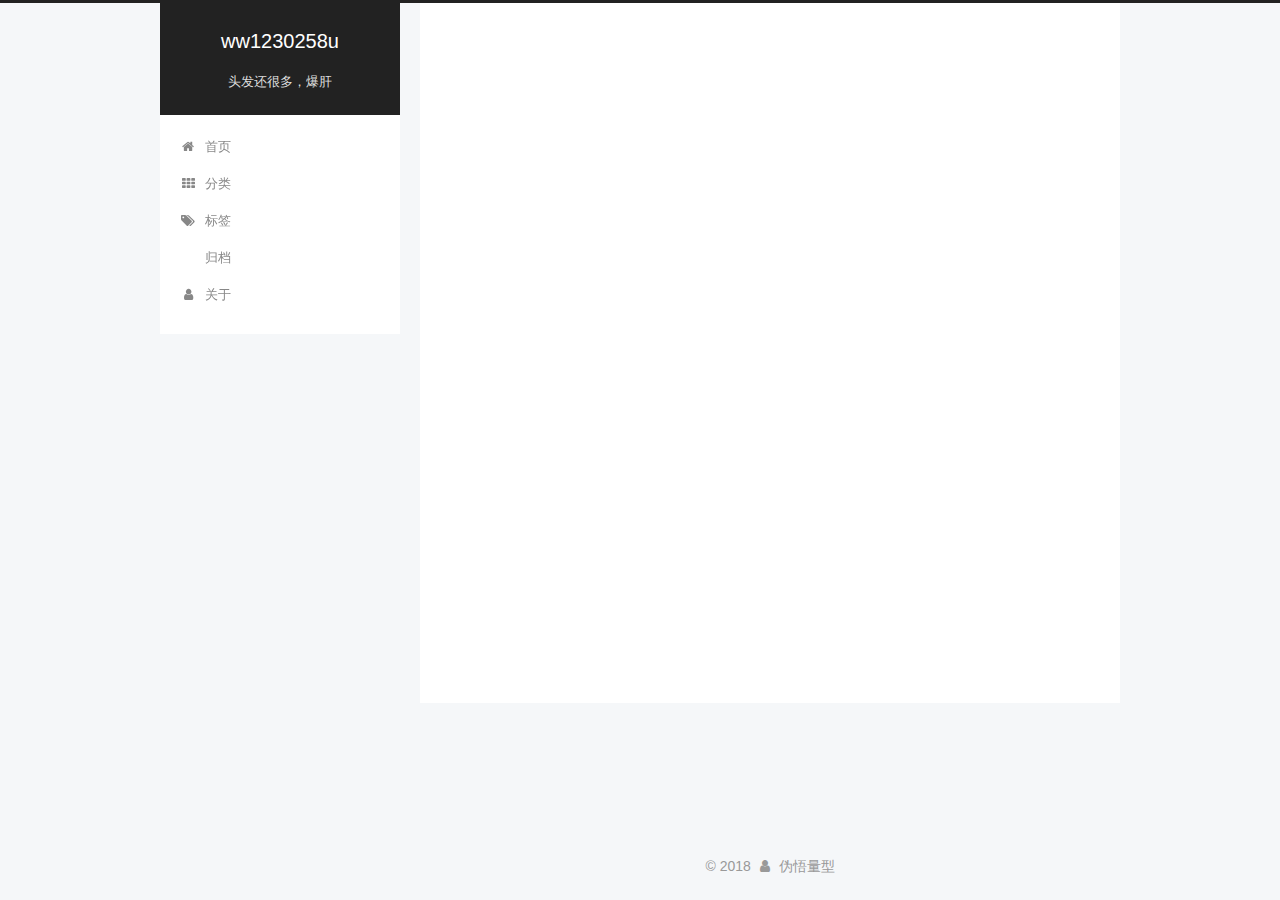
<file: archives/2018/index.html>
<!DOCTYPE html>



  


<html class="theme-next pisces use-motion" lang="zh-Hans">
<head><meta name="generator" content="Hexo 3.8.0">
  <meta charset="UTF-8">
<meta http-equiv="X-UA-Compatible" content="IE=edge">
<meta name="viewport" content="width=device-width, initial-scale=1, maximum-scale=1">
<meta name="theme-color" content="#222">









<meta http-equiv="Cache-Control" content="no-transform">
<meta http-equiv="Cache-Control" content="no-siteapp">
















  
  
  <link href="/lib/fancybox/source/jquery.fancybox.css?v=2.1.5" rel="stylesheet" type="text/css">







<link href="/lib/font-awesome/css/font-awesome.min.css?v=4.6.2" rel="stylesheet" type="text/css">

<link href="/css/main.css?v=5.1.4" rel="stylesheet" type="text/css">


  <link rel="apple-touch-icon" sizes="180x180" href="/images/apple-touch-icon-next.png?v=5.1.4">


  <link rel="icon" type="image/png" sizes="32x32" href="/images/favicon-32x32-next.png?v=5.1.4">


  <link rel="icon" type="image/png" sizes="16x16" href="/images/favicon-16x16-next.png?v=5.1.4">


  <link rel="mask-icon" href="/images/logo.svg?v=5.1.4" color="#222">





  <meta name="keywords" content="Hexo, NexT">










<meta name="description" content="卐">
<meta property="og:type" content="website">
<meta property="og:title" content="ww1230258u">
<meta property="og:url" content="https://ww1230258u.github.io/archives/2018/index.html">
<meta property="og:site_name" content="ww1230258u">
<meta property="og:description" content="卐">
<meta property="og:locale" content="zh-Hans">
<meta name="twitter:card" content="summary">
<meta name="twitter:title" content="ww1230258u">
<meta name="twitter:description" content="卐">



<script type="text/javascript" id="hexo.configurations">
  var NexT = window.NexT || {};
  var CONFIG = {
    root: '/',
    scheme: 'Pisces',
    version: '5.1.4',
    sidebar: {"position":"left","display":"post","offset":12,"b2t":false,"scrollpercent":false,"onmobile":false},
    fancybox: true,
    tabs: true,
    motion: {"enable":true,"async":false,"transition":{"post_block":"fadeIn","post_header":"slideDownIn","post_body":"slideDownIn","coll_header":"slideLeftIn","sidebar":"slideUpIn"}},
    duoshuo: {
      userId: '0',
      author: '博主'
    },
    algolia: {
      applicationID: '',
      apiKey: '',
      indexName: '',
      hits: {"per_page":10},
      labels: {"input_placeholder":"Search for Posts","hits_empty":"We didn't find any results for the search: ${query}","hits_stats":"${hits} results found in ${time} ms"}
    }
  };
</script>



  <link rel="canonical" href="https://ww1230258u.github.io/archives/2018/">





  <title>归档 | ww1230258u</title>
  








</head>

<body itemscope="" itemtype="http://schema.org/WebPage" lang="zh-Hans">

  
  
    
  

  <div class="container sidebar-position-left page-archive">
    <div class="headband"></div>

    <header id="header" class="header" itemscope="" itemtype="http://schema.org/WPHeader">
      <div class="header-inner"><div class="site-brand-wrapper">
  <div class="site-meta ">
    

    <div class="custom-logo-site-title">
      <a href="/" class="brand" rel="start">
        <span class="logo-line-before"><i></i></span>
        <span class="site-title">ww1230258u</span>
        <span class="logo-line-after"><i></i></span>
      </a>
    </div>
      
        <p class="site-subtitle">头发还很多，爆肝</p>
      
  </div>

  <div class="site-nav-toggle">
    <button>
      <span class="btn-bar"></span>
      <span class="btn-bar"></span>
      <span class="btn-bar"></span>
    </button>
  </div>
</div>

<nav class="site-nav">
  

  
    <ul id="menu" class="menu">
      
        
        <li class="menu-item menu-item-home">
          <a href="/" rel="section">
            
              <i class="menu-item-icon fa fa-fw fa-home"></i> <br>
            
            首页
          </a>
        </li>
      
        
        <li class="menu-item menu-item-categories">
          <a href="/categories/" rel="section">
            
              <i class="menu-item-icon fa fa-fw fa-th"></i> <br>
            
            分类
          </a>
        </li>
      
        
        <li class="menu-item menu-item-tags">
          <a href="/tags/" rel="section">
            
              <i class="menu-item-icon fa fa-fw fa-tags"></i> <br>
            
            标签
          </a>
        </li>
      
        
        <li class="menu-item menu-item-archives">
          <a href="/archives/" rel="section">
            
              <i class="menu-item-icon fa fa-fw fa-archives"></i> <br>
            
            归档
          </a>
        </li>
      
        
        <li class="menu-item menu-item-about">
          <a href="/about/" rel="section">
            
              <i class="menu-item-icon fa fa-fw fa-user"></i> <br>
            
            关于
          </a>
        </li>
      

      
    </ul>
  

  
</nav>



 </div>
    </header>

    <main id="main" class="main">
      <div class="main-inner">
        <div class="content-wrap">
          <div id="content" class="content">
            

  
  
  
  <div class="post-block archive">
    <div id="posts" class="posts-collapse">
      <span class="archive-move-on"></span>

      <span class="archive-page-counter">
        
        
        
          
        
        嗯..! 目前共计 1 篇日志。 继续努力。
      </span>

      

        
        
        

        
          
          <div class="collection-title">
            <h1 class="archive-year" id="archive-year-2018">2018</h1>
          </div>
        
        

        

  <article class="post post-type-normal" itemscope="" itemtype="http://schema.org/Article">
    <header class="post-header">

      <h2 class="post-title">
        
            <a class="post-title-link" href="/2018/12/17/hello-world/" itemprop="url">
              
                <span itemprop="name">Hello World</span>
              
            </a>
        
      </h2>

      <div class="post-meta">
        <time class="post-time" itemprop="dateCreated" datetime="2018-12-17T23:11:09+08:00" content="2018-12-17">
          12-17
        </time>
      </div>

    </header>
  </article>



      

    </div>
  </div>
  
  
  

  



          </div>
          


          

        </div>
        
          
  
  <div class="sidebar-toggle">
    <div class="sidebar-toggle-line-wrap">
      <span class="sidebar-toggle-line sidebar-toggle-line-first"></span>
      <span class="sidebar-toggle-line sidebar-toggle-line-middle"></span>
      <span class="sidebar-toggle-line sidebar-toggle-line-last"></span>
    </div>
  </div>

  <aside id="sidebar" class="sidebar">
    
    <div class="sidebar-inner">

      

      

      <section class="site-overview-wrap sidebar-panel sidebar-panel-active">
        <div class="site-overview">
          <div class="site-author motion-element" itemprop="author" itemscope="" itemtype="http://schema.org/Person">
            
              <p class="site-author-name" itemprop="name">John Doe</p>
              <p class="site-description motion-element" itemprop="description">卐</p>
          </div>

          <nav class="site-state motion-element">

            
              <div class="site-state-item site-state-posts">
              
                <a href="/archives/">
              
                  <span class="site-state-item-count">1</span>
                  <span class="site-state-item-name">日志</span>
                </a>
              </div>
            

            

            

          </nav>

          

          

          
          

          
          

          

        </div>
      </section>

      

      

    </div>
  </aside>


        
      </div>
    </main>

    <footer id="footer" class="footer">
      <div class="footer-inner">
        <div class="copyright">&copy; <span itemprop="copyrightYear">2018</span>
  <span class="with-love">
    <i class="fa fa-user"></i>
  </span>
  <span class="author" itemprop="copyrightHolder">伪悟量型</span>

  
</div>









        







        
      </div>
    </footer>

    
      <div class="back-to-top">
        <i class="fa fa-arrow-up"></i>
        
      </div>
    

    

  </div>

  

<script type="text/javascript">
  if (Object.prototype.toString.call(window.Promise) !== '[object Function]') {
    window.Promise = null;
  }
</script>









  












  
  
    <script type="text/javascript" src="/lib/jquery/index.js?v=2.1.3"></script>
  

  
  
    <script type="text/javascript" src="/lib/fastclick/lib/fastclick.min.js?v=1.0.6"></script>
  

  
  
    <script type="text/javascript" src="/lib/jquery_lazyload/jquery.lazyload.js?v=1.9.7"></script>
  

  
  
    <script type="text/javascript" src="/lib/velocity/velocity.min.js?v=1.2.1"></script>
  

  
  
    <script type="text/javascript" src="/lib/velocity/velocity.ui.min.js?v=1.2.1"></script>
  

  
  
    <script type="text/javascript" src="/lib/fancybox/source/jquery.fancybox.pack.js?v=2.1.5"></script>
  


  


  <script type="text/javascript" src="/js/src/utils.js?v=5.1.4"></script>

  <script type="text/javascript" src="/js/src/motion.js?v=5.1.4"></script>



  
  


  <script type="text/javascript" src="/js/src/affix.js?v=5.1.4"></script>

  <script type="text/javascript" src="/js/src/schemes/pisces.js?v=5.1.4"></script>



  

  


  <script type="text/javascript" src="/js/src/bootstrap.js?v=5.1.4"></script>



  


  




	





  





  












  





  

  

  

  
  

  

  

  

</body>
</html>
</file>
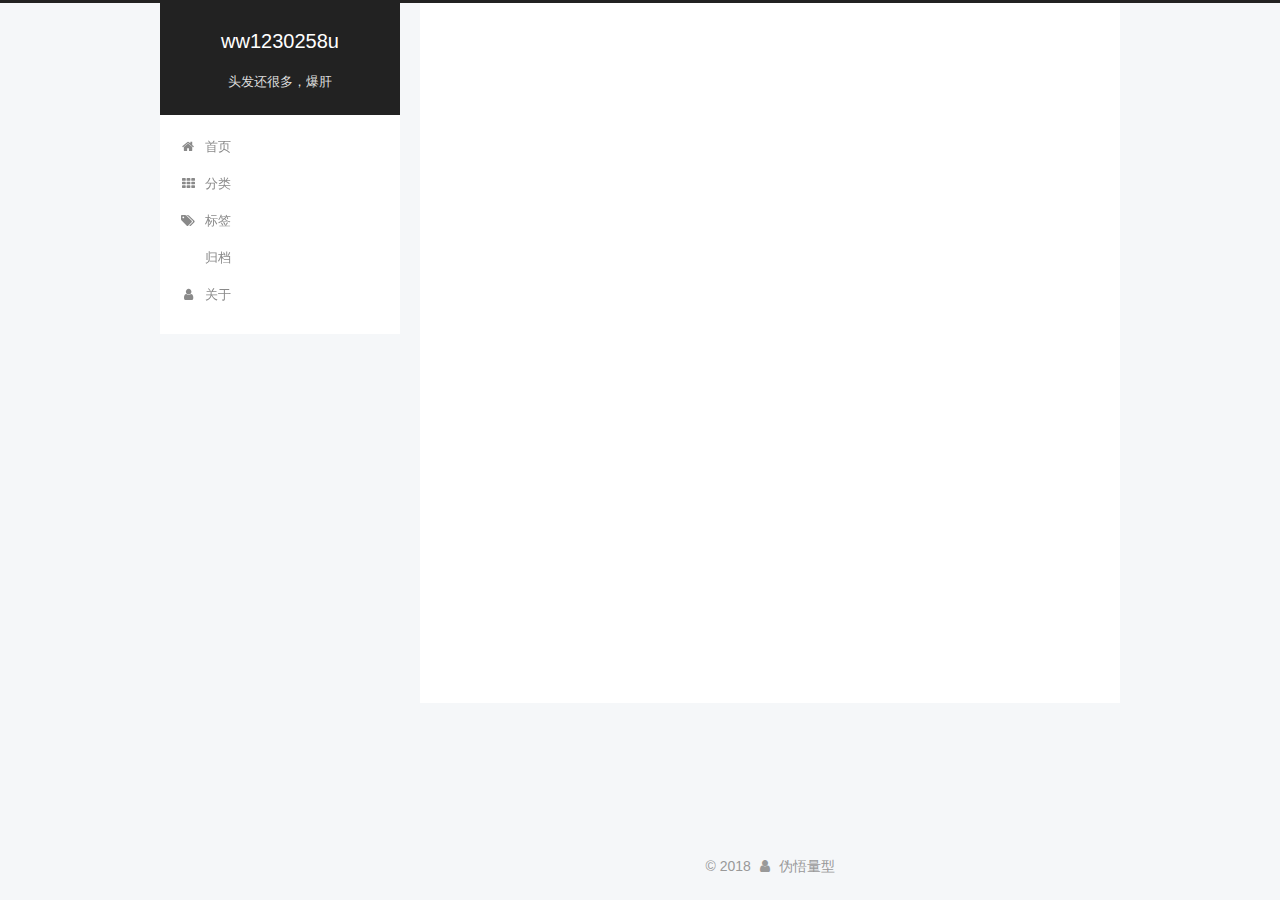
<file: archives/2018/12/index.html>
<!DOCTYPE html>



  


<html class="theme-next pisces use-motion" lang="zh-Hans">
<head><meta name="generator" content="Hexo 3.8.0">
  <meta charset="UTF-8">
<meta http-equiv="X-UA-Compatible" content="IE=edge">
<meta name="viewport" content="width=device-width, initial-scale=1, maximum-scale=1">
<meta name="theme-color" content="#222">









<meta http-equiv="Cache-Control" content="no-transform">
<meta http-equiv="Cache-Control" content="no-siteapp">
















  
  
  <link href="/lib/fancybox/source/jquery.fancybox.css?v=2.1.5" rel="stylesheet" type="text/css">







<link href="/lib/font-awesome/css/font-awesome.min.css?v=4.6.2" rel="stylesheet" type="text/css">

<link href="/css/main.css?v=5.1.4" rel="stylesheet" type="text/css">


  <link rel="apple-touch-icon" sizes="180x180" href="/images/apple-touch-icon-next.png?v=5.1.4">


  <link rel="icon" type="image/png" sizes="32x32" href="/images/favicon-32x32-next.png?v=5.1.4">


  <link rel="icon" type="image/png" sizes="16x16" href="/images/favicon-16x16-next.png?v=5.1.4">


  <link rel="mask-icon" href="/images/logo.svg?v=5.1.4" color="#222">





  <meta name="keywords" content="Hexo, NexT">










<meta name="description" content="卐">
<meta property="og:type" content="website">
<meta property="og:title" content="ww1230258u">
<meta property="og:url" content="https://ww1230258u.github.io/archives/2018/12/index.html">
<meta property="og:site_name" content="ww1230258u">
<meta property="og:description" content="卐">
<meta property="og:locale" content="zh-Hans">
<meta name="twitter:card" content="summary">
<meta name="twitter:title" content="ww1230258u">
<meta name="twitter:description" content="卐">



<script type="text/javascript" id="hexo.configurations">
  var NexT = window.NexT || {};
  var CONFIG = {
    root: '/',
    scheme: 'Pisces',
    version: '5.1.4',
    sidebar: {"position":"left","display":"post","offset":12,"b2t":false,"scrollpercent":false,"onmobile":false},
    fancybox: true,
    tabs: true,
    motion: {"enable":true,"async":false,"transition":{"post_block":"fadeIn","post_header":"slideDownIn","post_body":"slideDownIn","coll_header":"slideLeftIn","sidebar":"slideUpIn"}},
    duoshuo: {
      userId: '0',
      author: '博主'
    },
    algolia: {
      applicationID: '',
      apiKey: '',
      indexName: '',
      hits: {"per_page":10},
      labels: {"input_placeholder":"Search for Posts","hits_empty":"We didn't find any results for the search: ${query}","hits_stats":"${hits} results found in ${time} ms"}
    }
  };
</script>



  <link rel="canonical" href="https://ww1230258u.github.io/archives/2018/12/">





  <title>归档 | ww1230258u</title>
  








</head>

<body itemscope="" itemtype="http://schema.org/WebPage" lang="zh-Hans">

  
  
    
  

  <div class="container sidebar-position-left page-archive">
    <div class="headband"></div>

    <header id="header" class="header" itemscope="" itemtype="http://schema.org/WPHeader">
      <div class="header-inner"><div class="site-brand-wrapper">
  <div class="site-meta ">
    

    <div class="custom-logo-site-title">
      <a href="/" class="brand" rel="start">
        <span class="logo-line-before"><i></i></span>
        <span class="site-title">ww1230258u</span>
        <span class="logo-line-after"><i></i></span>
      </a>
    </div>
      
        <p class="site-subtitle">头发还很多，爆肝</p>
      
  </div>

  <div class="site-nav-toggle">
    <button>
      <span class="btn-bar"></span>
      <span class="btn-bar"></span>
      <span class="btn-bar"></span>
    </button>
  </div>
</div>

<nav class="site-nav">
  

  
    <ul id="menu" class="menu">
      
        
        <li class="menu-item menu-item-home">
          <a href="/" rel="section">
            
              <i class="menu-item-icon fa fa-fw fa-home"></i> <br>
            
            首页
          </a>
        </li>
      
        
        <li class="menu-item menu-item-categories">
          <a href="/categories/" rel="section">
            
              <i class="menu-item-icon fa fa-fw fa-th"></i> <br>
            
            分类
          </a>
        </li>
      
        
        <li class="menu-item menu-item-tags">
          <a href="/tags/" rel="section">
            
              <i class="menu-item-icon fa fa-fw fa-tags"></i> <br>
            
            标签
          </a>
        </li>
      
        
        <li class="menu-item menu-item-archives">
          <a href="/archives/" rel="section">
            
              <i class="menu-item-icon fa fa-fw fa-archives"></i> <br>
            
            归档
          </a>
        </li>
      
        
        <li class="menu-item menu-item-about">
          <a href="/about/" rel="section">
            
              <i class="menu-item-icon fa fa-fw fa-user"></i> <br>
            
            关于
          </a>
        </li>
      

      
    </ul>
  

  
</nav>



 </div>
    </header>

    <main id="main" class="main">
      <div class="main-inner">
        <div class="content-wrap">
          <div id="content" class="content">
            

  
  
  
  <div class="post-block archive">
    <div id="posts" class="posts-collapse">
      <span class="archive-move-on"></span>

      <span class="archive-page-counter">
        
        
        
          
        
        嗯..! 目前共计 1 篇日志。 继续努力。
      </span>

      

        
        
        

        
          
          <div class="collection-title">
            <h1 class="archive-year" id="archive-year-2018">2018</h1>
          </div>
        
        

        

  <article class="post post-type-normal" itemscope="" itemtype="http://schema.org/Article">
    <header class="post-header">

      <h2 class="post-title">
        
            <a class="post-title-link" href="/2018/12/17/hello-world/" itemprop="url">
              
                <span itemprop="name">Hello World</span>
              
            </a>
        
      </h2>

      <div class="post-meta">
        <time class="post-time" itemprop="dateCreated" datetime="2018-12-17T23:11:09+08:00" content="2018-12-17">
          12-17
        </time>
      </div>

    </header>
  </article>



      

    </div>
  </div>
  
  
  

  



          </div>
          


          

        </div>
        
          
  
  <div class="sidebar-toggle">
    <div class="sidebar-toggle-line-wrap">
      <span class="sidebar-toggle-line sidebar-toggle-line-first"></span>
      <span class="sidebar-toggle-line sidebar-toggle-line-middle"></span>
      <span class="sidebar-toggle-line sidebar-toggle-line-last"></span>
    </div>
  </div>

  <aside id="sidebar" class="sidebar">
    
    <div class="sidebar-inner">

      

      

      <section class="site-overview-wrap sidebar-panel sidebar-panel-active">
        <div class="site-overview">
          <div class="site-author motion-element" itemprop="author" itemscope="" itemtype="http://schema.org/Person">
            
              <p class="site-author-name" itemprop="name">John Doe</p>
              <p class="site-description motion-element" itemprop="description">卐</p>
          </div>

          <nav class="site-state motion-element">

            
              <div class="site-state-item site-state-posts">
              
                <a href="/archives/">
              
                  <span class="site-state-item-count">1</span>
                  <span class="site-state-item-name">日志</span>
                </a>
              </div>
            

            

            

          </nav>

          

          

          
          

          
          

          

        </div>
      </section>

      

      

    </div>
  </aside>


        
      </div>
    </main>

    <footer id="footer" class="footer">
      <div class="footer-inner">
        <div class="copyright">&copy; <span itemprop="copyrightYear">2018</span>
  <span class="with-love">
    <i class="fa fa-user"></i>
  </span>
  <span class="author" itemprop="copyrightHolder">伪悟量型</span>

  
</div>









        







        
      </div>
    </footer>

    
      <div class="back-to-top">
        <i class="fa fa-arrow-up"></i>
        
      </div>
    

    

  </div>

  

<script type="text/javascript">
  if (Object.prototype.toString.call(window.Promise) !== '[object Function]') {
    window.Promise = null;
  }
</script>









  












  
  
    <script type="text/javascript" src="/lib/jquery/index.js?v=2.1.3"></script>
  

  
  
    <script type="text/javascript" src="/lib/fastclick/lib/fastclick.min.js?v=1.0.6"></script>
  

  
  
    <script type="text/javascript" src="/lib/jquery_lazyload/jquery.lazyload.js?v=1.9.7"></script>
  

  
  
    <script type="text/javascript" src="/lib/velocity/velocity.min.js?v=1.2.1"></script>
  

  
  
    <script type="text/javascript" src="/lib/velocity/velocity.ui.min.js?v=1.2.1"></script>
  

  
  
    <script type="text/javascript" src="/lib/fancybox/source/jquery.fancybox.pack.js?v=2.1.5"></script>
  


  


  <script type="text/javascript" src="/js/src/utils.js?v=5.1.4"></script>

  <script type="text/javascript" src="/js/src/motion.js?v=5.1.4"></script>



  
  


  <script type="text/javascript" src="/js/src/affix.js?v=5.1.4"></script>

  <script type="text/javascript" src="/js/src/schemes/pisces.js?v=5.1.4"></script>



  

  


  <script type="text/javascript" src="/js/src/bootstrap.js?v=5.1.4"></script>



  


  




	





  





  












  





  

  

  

  
  

  

  

  

</body>
</html>
</file>
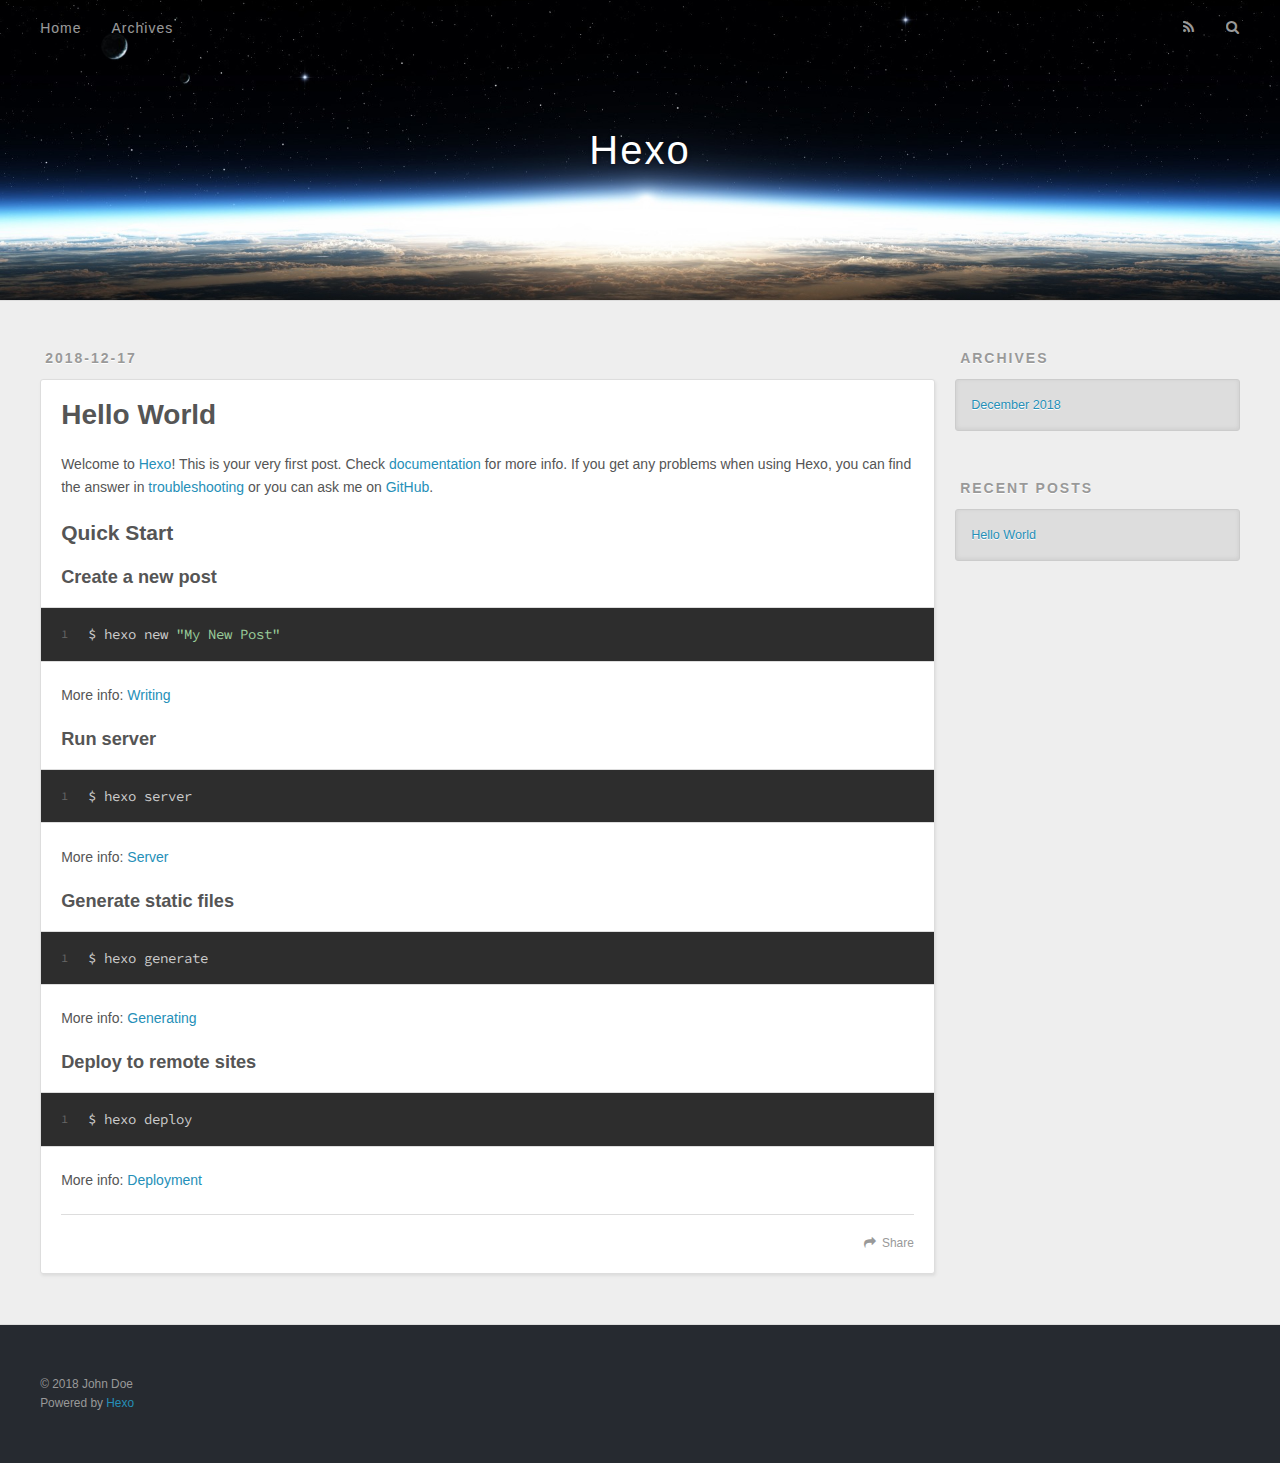
<file: 2018/12/17/hello-world/index.html>
<!DOCTYPE html>
<html>
<head><meta name="generator" content="Hexo 3.8.0">
  <meta charset="utf-8">
  

  
  <title>Hello World | Hexo</title>
  <meta name="viewport" content="width=device-width, initial-scale=1, maximum-scale=1">
  <meta name="description" content="Welcome to Hexo! This is your very first post. Check documentation for more info. If you get any problems when using Hexo, you can find the answer in troubleshooting or you can ask me on GitHub. Quick">
<meta property="og:type" content="article">
<meta property="og:title" content="Hello World">
<meta property="og:url" content="http://yoursite.com/2018/12/17/hello-world/index.html">
<meta property="og:site_name" content="Hexo">
<meta property="og:description" content="Welcome to Hexo! This is your very first post. Check documentation for more info. If you get any problems when using Hexo, you can find the answer in troubleshooting or you can ask me on GitHub. Quick">
<meta property="og:locale" content="default">
<meta property="og:updated_time" content="2018-12-17T14:41:04.000Z">
<meta name="twitter:card" content="summary">
<meta name="twitter:title" content="Hello World">
<meta name="twitter:description" content="Welcome to Hexo! This is your very first post. Check documentation for more info. If you get any problems when using Hexo, you can find the answer in troubleshooting or you can ask me on GitHub. Quick">
  
    <link rel="alternate" href="/atom.xml" title="Hexo" type="application/atom+xml">
  
  
    <link rel="icon" href="/favicon.png">
  
  
    <link href="//fonts.googleapis.com/css?family=Source+Code+Pro" rel="stylesheet" type="text/css">
  
  <link rel="stylesheet" href="/css/style.css">
</head>
</html>
<body>
  <div id="container">
    <div id="wrap">
      <header id="header">
  <div id="banner"></div>
  <div id="header-outer" class="outer">
    <div id="header-title" class="inner">
      <h1 id="logo-wrap">
        <a href="/" id="logo">Hexo</a>
      </h1>
      
    </div>
    <div id="header-inner" class="inner">
      <nav id="main-nav">
        <a id="main-nav-toggle" class="nav-icon"></a>
        
          <a class="main-nav-link" href="/">Home</a>
        
          <a class="main-nav-link" href="/archives">Archives</a>
        
      </nav>
      <nav id="sub-nav">
        
          <a id="nav-rss-link" class="nav-icon" href="/atom.xml" title="RSS Feed"></a>
        
        <a id="nav-search-btn" class="nav-icon" title="Search"></a>
      </nav>
      <div id="search-form-wrap">
        <form action="//google.com/search" method="get" accept-charset="UTF-8" class="search-form"><input type="search" name="q" class="search-form-input" placeholder="Search"><button type="submit" class="search-form-submit">&#xF002;</button><input type="hidden" name="sitesearch" value="http://yoursite.com"></form>
      </div>
    </div>
  </div>
</header>
      <div class="outer">
        <section id="main"><article id="post-hello-world" class="article article-type-post" itemscope="" itemprop="blogPost">
  <div class="article-meta">
    <a href="/2018/12/17/hello-world/" class="article-date">
  <time datetime="2018-12-17T15:11:09.021Z" itemprop="datePublished">2018-12-17</time>
</a>
    
  </div>
  <div class="article-inner">
    
    
      <header class="article-header">
        
  
    <h1 class="article-title" itemprop="name">
      Hello World
    </h1>
  

      </header>
    
    <div class="article-entry" itemprop="articleBody">
      
        <p>Welcome to <a href="https://hexo.io/" target="_blank" rel="noopener">Hexo</a>! This is your very first post. Check <a href="https://hexo.io/docs/" target="_blank" rel="noopener">documentation</a> for more info. If you get any problems when using Hexo, you can find the answer in <a href="https://hexo.io/docs/troubleshooting.html" target="_blank" rel="noopener">troubleshooting</a> or you can ask me on <a href="https://github.com/hexojs/hexo/issues" target="_blank" rel="noopener">GitHub</a>.</p>
<h2 id="Quick-Start"><a href="#Quick-Start" class="headerlink" title="Quick Start"></a>Quick Start</h2><h3 id="Create-a-new-post"><a href="#Create-a-new-post" class="headerlink" title="Create a new post"></a>Create a new post</h3><figure class="highlight bash"><table><tr><td class="gutter"><pre><span class="line">1</span><br></pre></td><td class="code"><pre><span class="line">$ hexo new <span class="string">"My New Post"</span></span><br></pre></td></tr></table></figure>
<p>More info: <a href="https://hexo.io/docs/writing.html" target="_blank" rel="noopener">Writing</a></p>
<h3 id="Run-server"><a href="#Run-server" class="headerlink" title="Run server"></a>Run server</h3><figure class="highlight bash"><table><tr><td class="gutter"><pre><span class="line">1</span><br></pre></td><td class="code"><pre><span class="line">$ hexo server</span><br></pre></td></tr></table></figure>
<p>More info: <a href="https://hexo.io/docs/server.html" target="_blank" rel="noopener">Server</a></p>
<h3 id="Generate-static-files"><a href="#Generate-static-files" class="headerlink" title="Generate static files"></a>Generate static files</h3><figure class="highlight bash"><table><tr><td class="gutter"><pre><span class="line">1</span><br></pre></td><td class="code"><pre><span class="line">$ hexo generate</span><br></pre></td></tr></table></figure>
<p>More info: <a href="https://hexo.io/docs/generating.html" target="_blank" rel="noopener">Generating</a></p>
<h3 id="Deploy-to-remote-sites"><a href="#Deploy-to-remote-sites" class="headerlink" title="Deploy to remote sites"></a>Deploy to remote sites</h3><figure class="highlight bash"><table><tr><td class="gutter"><pre><span class="line">1</span><br></pre></td><td class="code"><pre><span class="line">$ hexo deploy</span><br></pre></td></tr></table></figure>
<p>More info: <a href="https://hexo.io/docs/deployment.html" target="_blank" rel="noopener">Deployment</a></p>

      
    </div>
    <footer class="article-footer">
      <a data-url="http://yoursite.com/2018/12/17/hello-world/" data-id="cjpt9355q0000hgux0aipfe0o" class="article-share-link">Share</a>
      
      
    </footer>
  </div>
  
    
  
</article>

</section>
        
          <aside id="sidebar">
  
    

  
    

  
    
  
    
  <div class="widget-wrap">
    <h3 class="widget-title">Archives</h3>
    <div class="widget">
      <ul class="archive-list"><li class="archive-list-item"><a class="archive-list-link" href="/archives/2018/12/">December 2018</a></li></ul>
    </div>
  </div>


  
    
  <div class="widget-wrap">
    <h3 class="widget-title">Recent Posts</h3>
    <div class="widget">
      <ul>
        
          <li>
            <a href="/2018/12/17/hello-world/">Hello World</a>
          </li>
        
      </ul>
    </div>
  </div>

  
</aside>
        
      </div>
      <footer id="footer">
  
  <div class="outer">
    <div id="footer-info" class="inner">
      &copy; 2018 John Doe<br>
      Powered by <a href="http://hexo.io/" target="_blank">Hexo</a>
    </div>
  </div>
</footer>
    </div>
    <nav id="mobile-nav">
  
    <a href="/" class="mobile-nav-link">Home</a>
  
    <a href="/archives" class="mobile-nav-link">Archives</a>
  
</nav>
    

<script src="//ajax.googleapis.com/ajax/libs/jquery/2.0.3/jquery.min.js"></script>


  <link rel="stylesheet" href="/fancybox/jquery.fancybox.css">
  <script src="/fancybox/jquery.fancybox.pack.js"></script>


<script src="/js/script.js"></script>



  </div>
</body>
</html>
</file>
<file: css/style.css>
body {
  width: 100%;
}
body:before,
body:after {
  content: "";
  display: table;
}
body:after {
  clear: both;
}
html,
body,
div,
span,
applet,
object,
iframe,
h1,
h2,
h3,
h4,
h5,
h6,
p,
blockquote,
pre,
a,
abbr,
acronym,
address,
big,
cite,
code,
del,
dfn,
em,
img,
ins,
kbd,
q,
s,
samp,
small,
strike,
strong,
sub,
sup,
tt,
var,
dl,
dt,
dd,
ol,
ul,
li,
fieldset,
form,
label,
legend,
table,
caption,
tbody,
tfoot,
thead,
tr,
th,
td {
  margin: 0;
  padding: 0;
  border: 0;
  outline: 0;
  font-weight: inherit;
  font-style: inherit;
  font-family: inherit;
  font-size: 100%;
  vertical-align: baseline;
}
body {
  line-height: 1;
  color: #000;
  background: #fff;
}
ol,
ul {
  list-style: none;
}
table {
  border-collapse: separate;
  border-spacing: 0;
  vertical-align: middle;
}
caption,
th,
td {
  text-align: left;
  font-weight: normal;
  vertical-align: middle;
}
a img {
  border: none;
}
input,
button {
  margin: 0;
  padding: 0;
}
input::-moz-focus-inner,
button::-moz-focus-inner {
  border: 0;
  padding: 0;
}
@font-face {
  font-family: FontAwesome;
  font-style: normal;
  font-weight: normal;
  src: url("fonts/fontawesome-webfont.eot?v=#4.0.3");
  src: url("fonts/fontawesome-webfont.eot?#iefix&v=#4.0.3") format("embedded-opentype"), url("fonts/fontawesome-webfont.woff?v=#4.0.3") format("woff"), url("fonts/fontawesome-webfont.ttf?v=#4.0.3") format("truetype"), url("fonts/fontawesome-webfont.svg#fontawesomeregular?v=#4.0.3") format("svg");
}
html,
body,
#container {
  height: 100%;
}
body {
  background: #eee;
  font: 14px -apple-system, BlinkMacSystemFont, "Segoe UI", "Roboto", "Oxygen", "Ubuntu", "Cantarell", "Fira Sans", "Droid Sans", "Helvetica Neue", sans-serif;
  -webkit-text-size-adjust: 100%;
}
.outer {
  max-width: 1220px;
  margin: 0 auto;
  padding: 0 20px;
}
.outer:before,
.outer:after {
  content: "";
  display: table;
}
.outer:after {
  clear: both;
}
.inner {
  display: inline;
  float: left;
  width: 98.33333333333333%;
  margin: 0 0.833333333333333%;
}
.left,
.alignleft {
  float: left;
}
.right,
.alignright {
  float: right;
}
.clear {
  clear: both;
}
#container {
  position: relative;
}
.mobile-nav-on {
  overflow: hidden;
}
#wrap {
  height: 100%;
  width: 100%;
  position: absolute;
  top: 0;
  left: 0;
  -webkit-transition: 0.2s ease-out;
  -moz-transition: 0.2s ease-out;
  -ms-transition: 0.2s ease-out;
  transition: 0.2s ease-out;
  z-index: 1;
  background: #eee;
}
.mobile-nav-on #wrap {
  left: 280px;
}
@media screen and (min-width: 768px) {
  #main {
    display: inline;
    float: left;
    width: 73.33333333333333%;
    margin: 0 0.833333333333333%;
  }
}
.article-date,
.article-category-link,
.archive-year,
.widget-title {
  text-decoration: none;
  text-transform: uppercase;
  letter-spacing: 2px;
  color: #999;
  margin-bottom: 1em;
  margin-left: 5px;
  line-height: 1em;
  text-shadow: 0 1px #fff;
  font-weight: bold;
}
.article-inner,
.archive-article-inner {
  background: #fff;
  -webkit-box-shadow: 1px 2px 3px #ddd;
  box-shadow: 1px 2px 3px #ddd;
  border: 1px solid #ddd;
  border-radius: 3px;
}
.article-entry h1,
.widget h1 {
  font-size: 2em;
}
.article-entry h2,
.widget h2 {
  font-size: 1.5em;
}
.article-entry h3,
.widget h3 {
  font-size: 1.3em;
}
.article-entry h4,
.widget h4 {
  font-size: 1.2em;
}
.article-entry h5,
.widget h5 {
  font-size: 1em;
}
.article-entry h6,
.widget h6 {
  font-size: 1em;
  color: #999;
}
.article-entry hr,
.widget hr {
  border: 1px dashed #ddd;
}
.article-entry strong,
.widget strong {
  font-weight: bold;
}
.article-entry em,
.widget em,
.article-entry cite,
.widget cite {
  font-style: italic;
}
.article-entry sup,
.widget sup,
.article-entry sub,
.widget sub {
  font-size: 0.75em;
  line-height: 0;
  position: relative;
  vertical-align: baseline;
}
.article-entry sup,
.widget sup {
  top: -0.5em;
}
.article-entry sub,
.widget sub {
  bottom: -0.2em;
}
.article-entry small,
.widget small {
  font-size: 0.85em;
}
.article-entry acronym,
.widget acronym,
.article-entry abbr,
.widget abbr {
  border-bottom: 1px dotted;
}
.article-entry ul,
.widget ul,
.article-entry ol,
.widget ol,
.article-entry dl,
.widget dl {
  margin: 0 20px;
  line-height: 1.6em;
}
.article-entry ul ul,
.widget ul ul,
.article-entry ol ul,
.widget ol ul,
.article-entry ul ol,
.widget ul ol,
.article-entry ol ol,
.widget ol ol {
  margin-top: 0;
  margin-bottom: 0;
}
.article-entry ul,
.widget ul {
  list-style: disc;
}
.article-entry ol,
.widget ol {
  list-style: decimal;
}
.article-entry dt,
.widget dt {
  font-weight: bold;
}
#header {
  height: 300px;
  position: relative;
  border-bottom: 1px solid #ddd;
}
#header:before,
#header:after {
  content: "";
  position: absolute;
  left: 0;
  right: 0;
  height: 40px;
}
#header:before {
  top: 0;
  background: -webkit-linear-gradient(rgba(0,0,0,0.2), transparent);
  background: -moz-linear-gradient(rgba(0,0,0,0.2), transparent);
  background: -ms-linear-gradient(rgba(0,0,0,0.2), transparent);
  background: linear-gradient(rgba(0,0,0,0.2), transparent);
}
#header:after {
  bottom: 0;
  background: -webkit-linear-gradient(transparent, rgba(0,0,0,0.2));
  background: -moz-linear-gradient(transparent, rgba(0,0,0,0.2));
  background: -ms-linear-gradient(transparent, rgba(0,0,0,0.2));
  background: linear-gradient(transparent, rgba(0,0,0,0.2));
}
#header-outer {
  height: 100%;
  position: relative;
}
#header-inner {
  position: relative;
  overflow: hidden;
}
#banner {
  position: absolute;
  top: 0;
  left: 0;
  width: 100%;
  height: 100%;
  background: url("images/banner.jpg") center #000;
  -webkit-background-size: cover;
  -moz-background-size: cover;
  background-size: cover;
  z-index: -1;
}
#header-title {
  text-align: center;
  height: 40px;
  position: absolute;
  top: 50%;
  left: 0;
  margin-top: -20px;
}
#logo,
#subtitle {
  text-decoration: none;
  color: #fff;
  font-weight: 300;
  text-shadow: 0 1px 4px rgba(0,0,0,0.3);
}
#logo {
  font-size: 40px;
  line-height: 40px;
  letter-spacing: 2px;
}
#subtitle {
  font-size: 16px;
  line-height: 16px;
  letter-spacing: 1px;
}
#subtitle-wrap {
  margin-top: 16px;
}
#main-nav {
  float: left;
  margin-left: -15px;
}
.nav-icon,
.main-nav-link {
  float: left;
  color: #fff;
  opacity: 0.6;
  text-decoration: none;
  text-shadow: 0 1px rgba(0,0,0,0.2);
  -webkit-transition: opacity 0.2s;
  -moz-transition: opacity 0.2s;
  -ms-transition: opacity 0.2s;
  transition: opacity 0.2s;
  display: block;
  padding: 20px 15px;
}
.nav-icon:hover,
.main-nav-link:hover {
  opacity: 1;
}
.nav-icon {
  font-family: FontAwesome;
  text-align: center;
  font-size: 14px;
  width: 14px;
  height: 14px;
  padding: 20px 15px;
  position: relative;
  cursor: pointer;
}
.main-nav-link {
  font-weight: 300;
  letter-spacing: 1px;
}
@media screen and (max-width: 479px) {
  .main-nav-link {
    display: none;
  }
}
#main-nav-toggle {
  display: none;
}
#main-nav-toggle:before {
  content: "\f0c9";
}
@media screen and (max-width: 479px) {
  #main-nav-toggle {
    display: block;
  }
}
#sub-nav {
  float: right;
  margin-right: -15px;
}
#nav-rss-link:before {
  content: "\f09e";
}
#nav-search-btn:before {
  content: "\f002";
}
#search-form-wrap {
  position: absolute;
  top: 15px;
  width: 150px;
  height: 30px;
  right: -150px;
  opacity: 0;
  -webkit-transition: 0.2s ease-out;
  -moz-transition: 0.2s ease-out;
  -ms-transition: 0.2s ease-out;
  transition: 0.2s ease-out;
}
#search-form-wrap.on {
  opacity: 1;
  right: 0;
}
@media screen and (max-width: 479px) {
  #search-form-wrap {
    width: 100%;
    right: -100%;
  }
}
.search-form {
  position: absolute;
  top: 0;
  left: 0;
  right: 0;
  background: #fff;
  padding: 5px 15px;
  border-radius: 15px;
  -webkit-box-shadow: 0 0 10px rgba(0,0,0,0.3);
  box-shadow: 0 0 10px rgba(0,0,0,0.3);
}
.search-form-input {
  border: none;
  background: none;
  color: #555;
  width: 100%;
  font: 13px -apple-system, BlinkMacSystemFont, "Segoe UI", "Roboto", "Oxygen", "Ubuntu", "Cantarell", "Fira Sans", "Droid Sans", "Helvetica Neue", sans-serif;
  outline: none;
}
.search-form-input::-webkit-search-results-decoration,
.search-form-input::-webkit-search-cancel-button {
  -webkit-appearance: none;
}
.search-form-submit {
  position: absolute;
  top: 50%;
  right: 10px;
  margin-top: -7px;
  font: 13px FontAwesome;
  border: none;
  background: none;
  color: #bbb;
  cursor: pointer;
}
.search-form-submit:hover,
.search-form-submit:focus {
  color: #777;
}
.article {
  margin: 50px 0;
}
.article-inner {
  overflow: hidden;
}
.article-meta:before,
.article-meta:after {
  content: "";
  display: table;
}
.article-meta:after {
  clear: both;
}
.article-date {
  float: left;
}
.article-category {
  float: left;
  line-height: 1em;
  color: #ccc;
  text-shadow: 0 1px #fff;
  margin-left: 8px;
}
.article-category:before {
  content: "\2022";
}
.article-category-link {
  margin: 0 12px 1em;
}
.article-header {
  padding: 20px 20px 0;
}
.article-title {
  text-decoration: none;
  font-size: 2em;
  font-weight: bold;
  color: #555;
  line-height: 1.1em;
  -webkit-transition: color 0.2s;
  -moz-transition: color 0.2s;
  -ms-transition: color 0.2s;
  transition: color 0.2s;
}
a.article-title:hover {
  color: #258fb8;
}
.article-entry {
  color: #555;
  padding: 0 20px;
}
.article-entry:before,
.article-entry:after {
  content: "";
  display: table;
}
.article-entry:after {
  clear: both;
}
.article-entry p,
.article-entry table {
  line-height: 1.6em;
  margin: 1.6em 0;
}
.article-entry h1,
.article-entry h2,
.article-entry h3,
.article-entry h4,
.article-entry h5,
.article-entry h6 {
  font-weight: bold;
}
.article-entry h1,
.article-entry h2,
.article-entry h3,
.article-entry h4,
.article-entry h5,
.article-entry h6 {
  line-height: 1.1em;
  margin: 1.1em 0;
}
.article-entry a {
  color: #258fb8;
  text-decoration: none;
}
.article-entry a:hover {
  text-decoration: underline;
}
.article-entry ul,
.article-entry ol,
.article-entry dl {
  margin-top: 1.6em;
  margin-bottom: 1.6em;
}
.article-entry img,
.article-entry video {
  max-width: 100%;
  height: auto;
  display: block;
  margin: auto;
}
.article-entry iframe {
  border: none;
}
.article-entry table {
  width: 100%;
  border-collapse: collapse;
  border-spacing: 0;
}
.article-entry th {
  font-weight: bold;
  border-bottom: 3px solid #ddd;
  padding-bottom: 0.5em;
}
.article-entry td {
  border-bottom: 1px solid #ddd;
  padding: 10px 0;
}
.article-entry blockquote {
  font-family: Georgia, "Times New Roman", serif;
  font-size: 1.4em;
  margin: 1.6em 20px;
  text-align: center;
}
.article-entry blockquote footer {
  font-size: 14px;
  margin: 1.6em 0;
  font-family: -apple-system, BlinkMacSystemFont, "Segoe UI", "Roboto", "Oxygen", "Ubuntu", "Cantarell", "Fira Sans", "Droid Sans", "Helvetica Neue", sans-serif;
}
.article-entry blockquote footer cite:before {
  content: "—";
  padding: 0 0.5em;
}
.article-entry .pullquote {
  text-align: left;
  width: 45%;
  margin: 0;
}
.article-entry .pullquote.left {
  margin-left: 0.5em;
  margin-right: 1em;
}
.article-entry .pullquote.right {
  margin-right: 0.5em;
  margin-left: 1em;
}
.article-entry .caption {
  color: #999;
  display: block;
  font-size: 0.9em;
  margin-top: 0.5em;
  position: relative;
  text-align: center;
}
.article-entry .video-container {
  position: relative;
  padding-top: 56.25%;
  height: 0;
  overflow: hidden;
}
.article-entry .video-container iframe,
.article-entry .video-container object,
.article-entry .video-container embed {
  position: absolute;
  top: 0;
  left: 0;
  width: 100%;
  height: 100%;
  margin-top: 0;
}
.article-more-link a {
  display: inline-block;
  line-height: 1em;
  padding: 6px 15px;
  border-radius: 15px;
  background: #eee;
  color: #999;
  text-shadow: 0 1px #fff;
  text-decoration: none;
}
.article-more-link a:hover {
  background: #258fb8;
  color: #fff;
  text-decoration: none;
  text-shadow: 0 1px #1e7293;
}
.article-footer {
  font-size: 0.85em;
  line-height: 1.6em;
  border-top: 1px solid #ddd;
  padding-top: 1.6em;
  margin: 0 20px 20px;
}
.article-footer:before,
.article-footer:after {
  content: "";
  display: table;
}
.article-footer:after {
  clear: both;
}
.article-footer a {
  color: #999;
  text-decoration: none;
}
.article-footer a:hover {
  color: #555;
}
.article-tag-list-item {
  float: left;
  margin-right: 10px;
}
.article-tag-list-link:before {
  content: "#";
}
.article-comment-link {
  float: right;
}
.article-comment-link:before {
  content: "\f075";
  font-family: FontAwesome;
  padding-right: 8px;
}
.article-share-link {
  cursor: pointer;
  float: right;
  margin-left: 20px;
}
.article-share-link:before {
  content: "\f064";
  font-family: FontAwesome;
  padding-right: 6px;
}
#article-nav {
  position: relative;
}
#article-nav:before,
#article-nav:after {
  content: "";
  display: table;
}
#article-nav:after {
  clear: both;
}
@media screen and (min-width: 768px) {
  #article-nav {
    margin: 50px 0;
  }
  #article-nav:before {
    width: 8px;
    height: 8px;
    position: absolute;
    top: 50%;
    left: 50%;
    margin-top: -4px;
    margin-left: -4px;
    content: "";
    border-radius: 50%;
    background: #ddd;
    -webkit-box-shadow: 0 1px 2px #fff;
    box-shadow: 0 1px 2px #fff;
  }
}
.article-nav-link-wrap {
  text-decoration: none;
  text-shadow: 0 1px #fff;
  color: #999;
  -webkit-box-sizing: border-box;
  -moz-box-sizing: border-box;
  box-sizing: border-box;
  margin-top: 50px;
  text-align: center;
  display: block;
}
.article-nav-link-wrap:hover {
  color: #555;
}
@media screen and (min-width: 768px) {
  .article-nav-link-wrap {
    width: 50%;
    margin-top: 0;
  }
}
@media screen and (min-width: 768px) {
  #article-nav-newer {
    float: left;
    text-align: right;
    padding-right: 20px;
  }
}
@media screen and (min-width: 768px) {
  #article-nav-older {
    float: right;
    text-align: left;
    padding-left: 20px;
  }
}
.article-nav-caption {
  text-transform: uppercase;
  letter-spacing: 2px;
  color: #ddd;
  line-height: 1em;
  font-weight: bold;
}
#article-nav-newer .article-nav-caption {
  margin-right: -2px;
}
.article-nav-title {
  font-size: 0.85em;
  line-height: 1.6em;
  margin-top: 0.5em;
}
.article-share-box {
  position: absolute;
  display: none;
  background: #fff;
  -webkit-box-shadow: 1px 2px 10px rgba(0,0,0,0.2);
  box-shadow: 1px 2px 10px rgba(0,0,0,0.2);
  border-radius: 3px;
  margin-left: -145px;
  overflow: hidden;
  z-index: 1;
}
.article-share-box.on {
  display: block;
}
.article-share-input {
  width: 100%;
  background: none;
  -webkit-box-sizing: border-box;
  -moz-box-sizing: border-box;
  box-sizing: border-box;
  font: 14px -apple-system, BlinkMacSystemFont, "Segoe UI", "Roboto", "Oxygen", "Ubuntu", "Cantarell", "Fira Sans", "Droid Sans", "Helvetica Neue", sans-serif;
  padding: 0 15px;
  color: #555;
  outline: none;
  border: 1px solid #ddd;
  border-radius: 3px 3px 0 0;
  height: 36px;
  line-height: 36px;
}
.article-share-links {
  background: #eee;
}
.article-share-links:before,
.article-share-links:after {
  content: "";
  display: table;
}
.article-share-links:after {
  clear: both;
}
.article-share-twitter,
.article-share-facebook,
.article-share-pinterest,
.article-share-google {
  width: 50px;
  height: 36px;
  display: block;
  float: left;
  position: relative;
  color: #999;
  text-shadow: 0 1px #fff;
}
.article-share-twitter:before,
.article-share-facebook:before,
.article-share-pinterest:before,
.article-share-google:before {
  font-size: 20px;
  font-family: FontAwesome;
  width: 20px;
  height: 20px;
  position: absolute;
  top: 50%;
  left: 50%;
  margin-top: -10px;
  margin-left: -10px;
  text-align: center;
}
.article-share-twitter:hover,
.article-share-facebook:hover,
.article-share-pinterest:hover,
.article-share-google:hover {
  color: #fff;
}
.article-share-twitter:before {
  content: "\f099";
}
.article-share-twitter:hover {
  background: #00aced;
  text-shadow: 0 1px #008abe;
}
.article-share-facebook:before {
  content: "\f09a";
}
.article-share-facebook:hover {
  background: #3b5998;
  text-shadow: 0 1px #2f477a;
}
.article-share-pinterest:before {
  content: "\f0d2";
}
.article-share-pinterest:hover {
  background: #cb2027;
  text-shadow: 0 1px #a21a1f;
}
.article-share-google:before {
  content: "\f0d5";
}
.article-share-google:hover {
  background: #dd4b39;
  text-shadow: 0 1px #be3221;
}
.article-gallery {
  background: #000;
  position: relative;
}
.article-gallery-photos {
  position: relative;
  overflow: hidden;
}
.article-gallery-img {
  display: none;
  max-width: 100%;
}
.article-gallery-img:first-child {
  display: block;
}
.article-gallery-img.loaded {
  position: absolute;
  display: block;
}
.article-gallery-img img {
  display: block;
  max-width: 100%;
  margin: 0 auto;
}
#comments {
  background: #fff;
  -webkit-box-shadow: 1px 2px 3px #ddd;
  box-shadow: 1px 2px 3px #ddd;
  padding: 20px;
  border: 1px solid #ddd;
  border-radius: 3px;
  margin: 50px 0;
}
#comments a {
  color: #258fb8;
}
.archives-wrap {
  margin: 50px 0;
}
.archives:before,
.archives:after {
  content: "";
  display: table;
}
.archives:after {
  clear: both;
}
.archive-year-wrap {
  margin-bottom: 1em;
}
.archives {
  -webkit-column-gap: 10px;
  -moz-column-gap: 10px;
  column-gap: 10px;
}
@media screen and (min-width: 480px) and (max-width: 767px) {
  .archives {
    -webkit-column-count: 2;
    -moz-column-count: 2;
    column-count: 2;
  }
}
@media screen and (min-width: 768px) {
  .archives {
    -webkit-column-count: 3;
    -moz-column-count: 3;
    column-count: 3;
  }
}
.archive-article {
  -webkit-column-break-inside: avoid;
  page-break-inside: avoid;
  overflow: hidden;
  break-inside: avoid-column;
}
.archive-article-inner {
  padding: 10px;
  margin-bottom: 15px;
}
.archive-article-title {
  text-decoration: none;
  font-weight: bold;
  color: #555;
  -webkit-transition: color 0.2s;
  -moz-transition: color 0.2s;
  -ms-transition: color 0.2s;
  transition: color 0.2s;
  line-height: 1.6em;
}
.archive-article-title:hover {
  color: #258fb8;
}
.archive-article-footer {
  margin-top: 1em;
}
.archive-article-date {
  color: #999;
  text-decoration: none;
  font-size: 0.85em;
  line-height: 1em;
  margin-bottom: 0.5em;
  display: block;
}
#page-nav {
  margin: 50px auto;
  background: #fff;
  -webkit-box-shadow: 1px 2px 3px #ddd;
  box-shadow: 1px 2px 3px #ddd;
  border: 1px solid #ddd;
  border-radius: 3px;
  text-align: center;
  color: #999;
  overflow: hidden;
}
#page-nav:before,
#page-nav:after {
  content: "";
  display: table;
}
#page-nav:after {
  clear: both;
}
#page-nav a,
#page-nav span {
  padding: 10px 20px;
  line-height: 1;
  height: 2ex;
}
#page-nav a {
  color: #999;
  text-decoration: none;
}
#page-nav a:hover {
  background: #999;
  color: #fff;
}
#page-nav .prev {
  float: left;
}
#page-nav .next {
  float: right;
}
#page-nav .page-number {
  display: inline-block;
}
@media screen and (max-width: 479px) {
  #page-nav .page-number {
    display: none;
  }
}
#page-nav .current {
  color: #555;
  font-weight: bold;
}
#page-nav .space {
  color: #ddd;
}
#footer {
  background: #262a30;
  padding: 50px 0;
  border-top: 1px solid #ddd;
  color: #999;
}
#footer a {
  color: #258fb8;
  text-decoration: none;
}
#footer a:hover {
  text-decoration: underline;
}
#footer-info {
  line-height: 1.6em;
  font-size: 0.85em;
}
.article-entry pre,
.article-entry .highlight {
  background: #2d2d2d;
  margin: 0 -20px;
  padding: 15px 20px;
  border-style: solid;
  border-color: #ddd;
  border-width: 1px 0;
  overflow: auto;
  color: #ccc;
  line-height: 22.400000000000002px;
}
.article-entry .highlight .gutter pre,
.article-entry .gist .gist-file .gist-data .line-numbers {
  color: #666;
  font-size: 0.85em;
}
.article-entry pre,
.article-entry code {
  font-family: "Source Code Pro", Consolas, Monaco, Menlo, Consolas, monospace;
}
.article-entry code {
  background: #eee;
  text-shadow: 0 1px #fff;
  padding: 0 0.3em;
}
.article-entry pre code {
  background: none;
  text-shadow: none;
  padding: 0;
}
.article-entry .highlight pre {
  border: none;
  margin: 0;
  padding: 0;
}
.article-entry .highlight table {
  margin: 0;
  width: auto;
}
.article-entry .highlight td {
  border: none;
  padding: 0;
}
.article-entry .highlight figcaption {
  font-size: 0.85em;
  color: #999;
  line-height: 1em;
  margin-bottom: 1em;
}
.article-entry .highlight figcaption:before,
.article-entry .highlight figcaption:after {
  content: "";
  display: table;
}
.article-entry .highlight figcaption:after {
  clear: both;
}
.article-entry .highlight figcaption a {
  float: right;
}
.article-entry .highlight .gutter pre {
  text-align: right;
  padding-right: 20px;
}
.article-entry .highlight .line {
  height: 22.400000000000002px;
}
.article-entry .highlight .line.marked {
  background: #515151;
}
.article-entry .gist {
  margin: 0 -20px;
  border-style: solid;
  border-color: #ddd;
  border-width: 1px 0;
  background: #2d2d2d;
  padding: 15px 20px 15px 0;
}
.article-entry .gist .gist-file {
  border: none;
  font-family: "Source Code Pro", Consolas, Monaco, Menlo, Consolas, monospace;
  margin: 0;
}
.article-entry .gist .gist-file .gist-data {
  background: none;
  border: none;
}
.article-entry .gist .gist-file .gist-data .line-numbers {
  background: none;
  border: none;
  padding: 0 20px 0 0;
}
.article-entry .gist .gist-file .gist-data .line-data {
  padding: 0 !important;
}
.article-entry .gist .gist-file .highlight {
  margin: 0;
  padding: 0;
  border: none;
}
.article-entry .gist .gist-file .gist-meta {
  background: #2d2d2d;
  color: #999;
  font: 0.85em -apple-system, BlinkMacSystemFont, "Segoe UI", "Roboto", "Oxygen", "Ubuntu", "Cantarell", "Fira Sans", "Droid Sans", "Helvetica Neue", sans-serif;
  text-shadow: 0 0;
  padding: 0;
  margin-top: 1em;
  margin-left: 20px;
}
.article-entry .gist .gist-file .gist-meta a {
  color: #258fb8;
  font-weight: normal;
}
.article-entry .gist .gist-file .gist-meta a:hover {
  text-decoration: underline;
}
pre .comment,
pre .title {
  color: #999;
}
pre .variable,
pre .attribute,
pre .tag,
pre .regexp,
pre .ruby .constant,
pre .xml .tag .title,
pre .xml .pi,
pre .xml .doctype,
pre .html .doctype,
pre .css .id,
pre .css .class,
pre .css .pseudo {
  color: #f2777a;
}
pre .number,
pre .preprocessor,
pre .built_in,
pre .literal,
pre .params,
pre .constant {
  color: #f99157;
}
pre .class,
pre .ruby .class .title,
pre .css .rules .attribute {
  color: #9c9;
}
pre .string,
pre .value,
pre .inheritance,
pre .header,
pre .ruby .symbol,
pre .xml .cdata {
  color: #9c9;
}
pre .css .hexcolor {
  color: #6cc;
}
pre .function,
pre .python .decorator,
pre .python .title,
pre .ruby .function .title,
pre .ruby .title .keyword,
pre .perl .sub,
pre .javascript .title,
pre .coffeescript .title {
  color: #69c;
}
pre .keyword,
pre .javascript .function {
  color: #c9c;
}
@media screen and (max-width: 479px) {
  #mobile-nav {
    position: absolute;
    top: 0;
    left: 0;
    width: 280px;
    height: 100%;
    background: #191919;
    border-right: 1px solid #fff;
  }
}
@media screen and (max-width: 479px) {
  .mobile-nav-link {
    display: block;
    color: #999;
    text-decoration: none;
    padding: 15px 20px;
    font-weight: bold;
  }
  .mobile-nav-link:hover {
    color: #fff;
  }
}
@media screen and (min-width: 768px) {
  #sidebar {
    display: inline;
    float: left;
    width: 23.333333333333332%;
    margin: 0 0.833333333333333%;
  }
}
.widget-wrap {
  margin: 50px 0;
}
.widget {
  color: #777;
  text-shadow: 0 1px #fff;
  background: #ddd;
  -webkit-box-shadow: 0 -1px 4px #ccc inset;
  box-shadow: 0 -1px 4px #ccc inset;
  border: 1px solid #ccc;
  padding: 15px;
  border-radius: 3px;
}
.widget a {
  color: #258fb8;
  text-decoration: none;
}
.widget a:hover {
  text-decoration: underline;
}
.widget ul ul,
.widget ol ul,
.widget dl ul,
.widget ul ol,
.widget ol ol,
.widget dl ol,
.widget ul dl,
.widget ol dl,
.widget dl dl {
  margin-left: 15px;
  list-style: disc;
}
.widget {
  line-height: 1.6em;
  word-wrap: break-word;
  font-size: 0.9em;
}
.widget ul,
.widget ol {
  list-style: none;
  margin: 0;
}
.widget ul ul,
.widget ol ul,
.widget ul ol,
.widget ol ol {
  margin: 0 20px;
}
.widget ul ul,
.widget ol ul {
  list-style: disc;
}
.widget ul ol,
.widget ol ol {
  list-style: decimal;
}
.category-list-count,
.tag-list-count,
.archive-list-count {
  padding-left: 5px;
  color: #999;
  font-size: 0.85em;
}
.category-list-count:before,
.tag-list-count:before,
.archive-list-count:before {
  content: "(";
}
.category-list-count:after,
.tag-list-count:after,
.archive-list-count:after {
  content: ")";
}
.tagcloud a {
  margin-right: 5px;
  display: inline-block;
}
</file>
<file: css/main.css>
/* normalize.css v3.0.2 | MIT License | git.io/normalize */
html {
  font-family: sans-serif; /* 1 */
  -ms-text-size-adjust: 100%; /* 2 */
  -webkit-text-size-adjust: 100%; /* 2 */
}
body {
  margin: 0;
}
article,
aside,
details,
figcaption,
figure,
footer,
header,
hgroup,
main,
menu,
nav,
section,
summary {
  display: block;
}
audio,
canvas,
progress,
video {
  display: inline-block; /* 1 */
  vertical-align: baseline; /* 2 */
}
audio:not([controls]) {
  display: none;
  height: 0;
}
[hidden],
template {
  display: none;
}
a {
  background-color: transparent;
}
a:active,
a:hover {
  outline: 0;
}
abbr[title] {
  border-bottom: 1px dotted;
}
b,
strong {
  font-weight: bold;
}
dfn {
  font-style: italic;
}
h1 {
  font-size: 2em;
  margin: 0.67em 0;
}
mark {
  background: #ff0;
  color: #000;
}
small {
  font-size: 80%;
}
sub,
sup {
  font-size: 75%;
  line-height: 0;
  position: relative;
  vertical-align: baseline;
}
sup {
  top: -0.5em;
}
sub {
  bottom: -0.25em;
}
img {
  border: 0;
}
svg:not(:root) {
  overflow: hidden;
}
figure {
  margin: 1em 40px;
}
hr {
  -moz-box-sizing: content-box;
  box-sizing: content-box;
  height: 0;
}
pre {
  overflow: auto;
}
code,
kbd,
pre,
samp {
  font-family: monospace, monospace;
  font-size: 1em;
}
button,
input,
optgroup,
select,
textarea {
  color: inherit; /* 1 */
  font: inherit; /* 2 */
  margin: 0; /* 3 */
}
button {
  overflow: visible;
}
button,
select {
  text-transform: none;
}
button,
html input[type="button"],
input[type="reset"],
input[type="submit"] {
  -webkit-appearance: button; /* 2 */
  cursor: pointer; /* 3 */
}
button[disabled],
html input[disabled] {
  cursor: default;
}
button::-moz-focus-inner,
input::-moz-focus-inner {
  border: 0;
  padding: 0;
}
input {
  line-height: normal;
}
input[type="checkbox"],
input[type="radio"] {
  box-sizing: border-box; /* 1 */
  padding: 0; /* 2 */
}
input[type="number"]::-webkit-inner-spin-button,
input[type="number"]::-webkit-outer-spin-button {
  height: auto;
}
input[type="search"] {
  -webkit-appearance: textfield; /* 1 */
  -moz-box-sizing: content-box;
  -webkit-box-sizing: content-box; /* 2 */
  box-sizing: content-box;
}
input[type="search"]::-webkit-search-cancel-button,
input[type="search"]::-webkit-search-decoration {
  -webkit-appearance: none;
}
fieldset {
  border: 1px solid #c0c0c0;
  margin: 0 2px;
  padding: 0.35em 0.625em 0.75em;
}
legend {
  border: 0; /* 1 */
  padding: 0; /* 2 */
}
textarea {
  overflow: auto;
}
optgroup {
  font-weight: bold;
}
table {
  border-collapse: collapse;
  border-spacing: 0;
}
td,
th {
  padding: 0;
}
::selection {
  background: #262a30;
  color: #fff;
}
body {
  position: relative;
  font-family: 'Lato', "PingFang SC", "Microsoft YaHei", sans-serif;
  font-size: 14px;
  line-height: 2;
  color: #555;
  background: #f5f7f9;
}
@media (max-width: 767px) {
  body {
    padding-right: 0 !important;
  }
}
@media (min-width: 768px) and (max-width: 991px) {
  body {
    padding-right: 0 !important;
  }
}
@media (min-width: 1600px) {
  body {
    font-size: 16px;
  }
}
h1,
h2,
h3,
h4,
h5,
h6 {
  margin: 0;
  padding: 0;
  font-weight: bold;
  line-height: 1.5;
  font-family: 'Lato', "PingFang SC", "Microsoft YaHei", sans-serif;
}
h2,
h3,
h4,
h5,
h6 {
  margin: 20px 0 15px;
}
h1 {
  font-size: 22px;
}
@media (max-width: 767px) {
  h1 {
    font-size: 18px;
  }
}
h2 {
  font-size: 20px;
}
@media (max-width: 767px) {
  h2 {
    font-size: 16px;
  }
}
h3 {
  font-size: 18px;
}
@media (max-width: 767px) {
  h3 {
    font-size: 14px;
  }
}
h4 {
  font-size: 16px;
}
@media (max-width: 767px) {
  h4 {
    font-size: 12px;
  }
}
h5 {
  font-size: 14px;
}
@media (max-width: 767px) {
  h5 {
    font-size: 10px;
  }
}
h6 {
  font-size: 12px;
}
@media (max-width: 767px) {
  h6 {
    font-size: 8px;
  }
}
p {
  margin: 0 0 20px 0;
}
a {
  color: #555;
  text-decoration: none;
  outline: none;
  border-bottom: 1px solid #999;
  word-wrap: break-word;
}
a:hover {
  color: #222;
  border-bottom-color: #222;
}
blockquote {
  margin: 0;
  padding: 0;
}
img {
  display: block;
  margin: auto;
  max-width: 100%;
  height: auto;
}
hr {
  margin: 40px 0;
  height: 3px;
  border: none;
  background-color: #ddd;
  background-image: repeating-linear-gradient(-45deg, #fff, #fff 4px, transparent 4px, transparent 8px);
}
blockquote {
  padding: 0 15px;
  color: #666;
  border-left: 4px solid #ddd;
}
blockquote cite::before {
  content: "-";
  padding: 0 5px;
}
dt {
  font-weight: 700;
}
dd {
  margin: 0;
  padding: 0;
}
kbd {
  border: 1px solid #ccc;
  border-radius: 0.2em;
  box-shadow: 0.1em 0.1em 0.2em rgba(0,0,0,0.1);
  background-color: #f9f9f9;
  font-family: inherit;
  background-image: -webkit-linear-gradient(top, #eee, #fff, #eee);
  padding: 0.1em 0.3em;
  white-space: nowrap;
}
.text-left {
  text-align: left;
}
.text-center {
  text-align: center;
}
.text-right {
  text-align: right;
}
.text-justify {
  text-align: justify;
}
.text-nowrap {
  white-space: nowrap;
}
.text-lowercase {
  text-transform: lowercase;
}
.text-uppercase {
  text-transform: uppercase;
}
.text-capitalize {
  text-transform: capitalize;
}
.center-block {
  display: block;
  margin-left: auto;
  margin-right: auto;
}
.clearfix:before,
.clearfix:after {
  content: " ";
  display: table;
}
.clearfix:after {
  clear: both;
}
.pullquote {
  width: 45%;
}
.pullquote.left {
  float: left;
  margin-left: 5px;
  margin-right: 10px;
}
.pullquote.right {
  float: right;
  margin-left: 10px;
  margin-right: 5px;
}
.affix.affix.affix {
  position: fixed;
}
.translation {
  margin-top: -20px;
  font-size: 14px;
  color: #999;
}
.scrollbar-measure {
  width: 100px;
  height: 100px;
  overflow: scroll;
  position: absolute;
  top: -9999px;
}
.use-motion .motion-element {
  opacity: 0;
}
table {
  margin: 20px 0;
  width: 100%;
  border-collapse: collapse;
  border-spacing: 0;
  border: 1px solid #ddd;
  font-size: 14px;
  table-layout: fixed;
  word-wrap: break-all;
}
table>tbody>tr:nth-of-type(odd) {
  background-color: #f9f9f9;
}
table>tbody>tr:hover {
  background-color: #f5f5f5;
}
caption,
th,
td {
  padding: 8px;
  text-align: left;
  vertical-align: middle;
  font-weight: normal;
}
th,
td {
  border-bottom: 3px solid #ddd;
  border-right: 1px solid #eee;
}
th {
  padding-bottom: 10px;
  font-weight: 700;
}
td {
  border-bottom-width: 1px;
}
html,
body {
  height: 100%;
}
.container {
  position: relative;
  min-height: 100%;
}
.header-inner {
  margin: 0 auto;
  padding: 100px 0 70px;
  width: 700px;
}
@media (min-width: 1600px) {
  .container .header-inner {
    width: 900px;
  }
}
.main {
  padding-bottom: 150px;
}
.main-inner {
  margin: 0 auto;
  width: 700px;
}
@media (min-width: 1600px) {
  .container .main-inner {
    width: 900px;
  }
}
.footer {
  position: absolute;
  left: 0;
  bottom: 0;
  width: 100%;
  min-height: 50px;
}
.footer-inner {
  box-sizing: border-box;
  margin: 20px auto;
  width: 700px;
}
@media (min-width: 1600px) {
  .container .footer-inner {
    width: 900px;
  }
}
pre,
.highlight {
  overflow: auto;
  margin: 20px 0;
  padding: 0;
  font-size: 13px;
  color: #4d4d4c;
  background: #f7f7f7;
  line-height: 1.6;
}
pre,
code {
  font-family: consolas, Menlo, "PingFang SC", "Microsoft YaHei", monospace;
}
code {
  padding: 2px 4px;
  word-wrap: break-word;
  color: #555;
  background: #eee;
  border-radius: 3px;
  font-size: 13px;
}
pre {
  padding: 10px;
}
pre code {
  padding: 0;
  color: #4d4d4c;
  background: none;
  text-shadow: none;
}
.highlight {
  border-radius: 1px;
}
.highlight pre {
  border: none;
  margin: 0;
  padding: 10px 0;
}
.highlight table {
  margin: 0;
  width: auto;
  border: none;
}
.highlight td {
  border: none;
  padding: 0;
}
.highlight figcaption {
  font-size: 1em;
  color: #4d4d4c;
  line-height: 1em;
  margin-bottom: 1em;
}
.highlight figcaption:before,
.highlight figcaption:after {
  content: " ";
  display: table;
}
.highlight figcaption:after {
  clear: both;
}
.highlight figcaption a {
  float: right;
  color: #4d4d4c;
}
.highlight figcaption a:hover {
  border-bottom-color: #4d4d4c;
}
.highlight .gutter pre {
  padding-left: 10px;
  padding-right: 10px;
  color: #869194;
  text-align: right;
  background-color: #eff2f3;
}
.highlight .code pre {
  width: 100%;
  padding-left: 10px;
  padding-right: 10px;
  background-color: #f7f7f7;
}
.highlight .line {
  height: 20px;
}
.gutter {
  -webkit-user-select: none;
  -moz-user-select: none;
  -ms-user-select: none;
  user-select: none;
}
.gist table {
  width: auto;
}
.gist table td {
  border: none;
}
pre .deletion {
  background: #fdd;
}
pre .addition {
  background: #dfd;
}
pre .meta {
  color: #8959a8;
}
pre .comment {
  color: #8e908c;
}
pre .variable,
pre .attribute,
pre .tag,
pre .regexp,
pre .ruby .constant,
pre .xml .tag .title,
pre .xml .pi,
pre .xml .doctype,
pre .html .doctype,
pre .css .id,
pre .css .class,
pre .css .pseudo {
  color: #c82829;
}
pre .number,
pre .preprocessor,
pre .built_in,
pre .literal,
pre .params,
pre .constant,
pre .command {
  color: #f5871f;
}
pre .ruby .class .title,
pre .css .rules .attribute,
pre .string,
pre .value,
pre .inheritance,
pre .header,
pre .ruby .symbol,
pre .xml .cdata,
pre .special,
pre .number,
pre .formula {
  color: #718c00;
}
pre .title,
pre .css .hexcolor {
  color: #3e999f;
}
pre .function,
pre .python .decorator,
pre .python .title,
pre .ruby .function .title,
pre .ruby .title .keyword,
pre .perl .sub,
pre .javascript .title,
pre .coffeescript .title {
  color: #4271ae;
}
pre .keyword,
pre .javascript .function {
  color: #8959a8;
}
.full-image.full-image.full-image.full-image {
  border: none;
  max-width: 100%;
  width: auto;
  margin: 20px auto 25px;
}
@media (min-width: 992px) {
  .full-image.full-image.full-image.full-image {
    max-width: none;
    width: 118%;
    margin: 0 -9%;
  }
}
.blockquote-center,
.page-home .post-type-quote blockquote,
.page-post-detail .post-type-quote blockquote {
  position: relative;
  margin: 40px 0;
  padding: 0;
  border-left: none;
  text-align: center;
}
.blockquote-center::before,
.page-home .post-type-quote blockquote::before,
.page-post-detail .post-type-quote blockquote::before,
.blockquote-center::after,
.page-home .post-type-quote blockquote::after,
.page-post-detail .post-type-quote blockquote::after {
  position: absolute;
  content: ' ';
  display: block;
  width: 100%;
  height: 24px;
  opacity: 0.2;
  background-repeat: no-repeat;
  background-position: 0 -6px;
  background-size: 22px 22px;
}
.blockquote-center::before,
.page-home .post-type-quote blockquote::before,
.page-post-detail .post-type-quote blockquote::before {
  top: -20px;
  background-image: url("../images/quote-l.svg");
  border-top: 1px solid #ccc;
}
.blockquote-center::after,
.page-home .post-type-quote blockquote::after,
.page-post-detail .post-type-quote blockquote::after {
  bottom: -20px;
  background-image: url("../images/quote-r.svg");
  border-bottom: 1px solid #ccc;
  background-position: 100% 8px;
}
.blockquote-center p,
.page-home .post-type-quote blockquote p,
.page-post-detail .post-type-quote blockquote p,
.blockquote-center div,
.page-home .post-type-quote blockquote div,
.page-post-detail .post-type-quote blockquote div {
  text-align: center;
}
.post .post-body .group-picture img {
  box-sizing: border-box;
  padding: 0 3px;
  border: none;
}
.post .group-picture-row {
  overflow: hidden;
  margin-top: 6px;
}
.post .group-picture-row:first-child {
  margin-top: 0;
}
.post .group-picture-column {
  float: left;
}
.page-post-detail .post-body .group-picture-column {
  float: none;
  margin-top: 10px;
  width: auto !important;
}
.page-post-detail .post-body .group-picture-column img {
  margin: 0 auto;
}
.page-archive .group-picture-container {
  overflow: hidden;
}
.page-archive .group-picture-row {
  float: left;
}
.page-archive .group-picture-row:first-child {
  margin-top: 6px;
}
.page-archive .group-picture-column {
  max-width: 150px;
  max-height: 150px;
}
.post-body .note {
  position: relative;
  padding: 15px;
  margin-bottom: 20px;
  border: 1px solid #eee;
  border-left-width: 5px;
  border-radius: 3px;
}
.post-body .note h2,
.post-body .note h3,
.post-body .note h4,
.post-body .note h5,
.post-body .note h6 {
  margin-top: 0;
  margin-bottom: 0;
  border-bottom: initial;
  padding-top: 0 !important;
}
.post-body .note p:first-child,
.post-body .note ul:first-child,
.post-body .note ol:first-child,
.post-body .note table:first-child,
.post-body .note pre:first-child,
.post-body .note blockquote:first-child {
  margin-top: 0;
}
.post-body .note p:last-child,
.post-body .note ul:last-child,
.post-body .note ol:last-child,
.post-body .note table:last-child,
.post-body .note pre:last-child,
.post-body .note blockquote:last-child {
  margin-bottom: 0;
}
.post-body .note.default {
  border-left-color: #777;
}
.post-body .note.default h2,
.post-body .note.default h3,
.post-body .note.default h4,
.post-body .note.default h5,
.post-body .note.default h6 {
  color: #777;
}
.post-body .note.primary {
  border-left-color: #6f42c1;
}
.post-body .note.primary h2,
.post-body .note.primary h3,
.post-body .note.primary h4,
.post-body .note.primary h5,
.post-body .note.primary h6 {
  color: #6f42c1;
}
.post-body .note.info {
  border-left-color: #428bca;
}
.post-body .note.info h2,
.post-body .note.info h3,
.post-body .note.info h4,
.post-body .note.info h5,
.post-body .note.info h6 {
  color: #428bca;
}
.post-body .note.success {
  border-left-color: #5cb85c;
}
.post-body .note.success h2,
.post-body .note.success h3,
.post-body .note.success h4,
.post-body .note.success h5,
.post-body .note.success h6 {
  color: #5cb85c;
}
.post-body .note.warning {
  border-left-color: #f0ad4e;
}
.post-body .note.warning h2,
.post-body .note.warning h3,
.post-body .note.warning h4,
.post-body .note.warning h5,
.post-body .note.warning h6 {
  color: #f0ad4e;
}
.post-body .note.danger {
  border-left-color: #d9534f;
}
.post-body .note.danger h2,
.post-body .note.danger h3,
.post-body .note.danger h4,
.post-body .note.danger h5,
.post-body .note.danger h6 {
  color: #d9534f;
}
.post-body .label {
  display: inline;
  padding: 0 2px;
  white-space: nowrap;
}
.post-body .label.default {
  background-color: #f0f0f0;
}
.post-body .label.primary {
  background-color: #efe6f7;
}
.post-body .label.info {
  background-color: #e5f2f8;
}
.post-body .label.success {
  background-color: #e7f4e9;
}
.post-body .label.warning {
  background-color: #fcf6e1;
}
.post-body .label.danger {
  background-color: #fae8eb;
}
.post-body .tabs {
  position: relative;
  display: block;
  margin-bottom: 20px;
  padding-top: 10px;
}
.post-body .tabs ul.nav-tabs {
  margin: 0;
  padding: 0;
  display: flex;
  margin-bottom: -1px;
}
@media (max-width: 413px) {
  .post-body .tabs ul.nav-tabs {
    display: block;
    margin-bottom: 5px;
  }
}
.post-body .tabs ul.nav-tabs li.tab {
  list-style-type: none !important;
  margin: 0 0.25em 0 0;
  border-top: 3px solid transparent;
  border-left: 1px solid transparent;
  border-right: 1px solid transparent;
}
@media (max-width: 413px) {
  .post-body .tabs ul.nav-tabs li.tab {
    margin: initial;
    border-top: 1px solid transparent;
    border-left: 3px solid transparent;
    border-right: 1px solid transparent;
    border-bottom: 1px solid transparent;
  }
}
.post-body .tabs ul.nav-tabs li.tab a {
  outline: 0;
  border-bottom: initial;
  display: block;
  line-height: 1.8em;
  padding: 0.25em 0.75em;
  transition-duration: 0.2s;
  transition-timing-function: ease-out;
  transition-delay: 0s;
}
.post-body .tabs ul.nav-tabs li.tab a i {
  width: 1.285714285714286em;
}
.post-body .tabs ul.nav-tabs li.tab.active {
  border-top: 3px solid #fc6423;
  border-left: 1px solid #ddd;
  border-right: 1px solid #ddd;
  background-color: #fff;
}
@media (max-width: 413px) {
  .post-body .tabs ul.nav-tabs li.tab.active {
    border-top: 1px solid #ddd;
    border-left: 3px solid #fc6423;
    border-right: 1px solid #ddd;
    border-bottom: 1px solid #ddd;
  }
}
.post-body .tabs ul.nav-tabs li.tab.active a {
  cursor: default;
  color: #555;
}
.post-body .tabs .tab-content {
  background-color: #fff;
}
.post-body .tabs .tab-content .tab-pane {
  border: 1px solid #ddd;
  padding: 20px 20px 0 20px;
}
.post-body .tabs .tab-content .tab-pane:not(.active) {
  display: none !important;
}
.post-body .tabs .tab-content .tab-pane.active {
  display: block !important;
}
.btn {
  display: inline-block;
  padding: 0 20px;
  font-size: 14px;
  color: #555;
  background: #fff;
  border: 2px solid #555;
  text-decoration: none;
  border-radius: 2px;
  transition-property: background-color;
  transition-duration: 0.2s;
  transition-timing-function: ease-in-out;
  transition-delay: 0s;
  line-height: 2;
}
.btn:hover {
  border-color: #222;
  color: #fff;
  background: #222;
}
.btn +.btn {
  margin: 0 0 8px 8px;
}
.btn .fa-fw {
  width: 1.285714285714286em;
  text-align: left;
}
.btn-bar {
  display: block;
  width: 22px;
  height: 2px;
  background: #555;
  border-radius: 1px;
}
.btn-bar+.btn-bar {
  margin-top: 4px;
}
.pagination {
  margin: 120px 0 40px;
  text-align: center;
  border-top: 1px solid #eee;
}
.page-number-basic,
.pagination .prev,
.pagination .next,
.pagination .page-number,
.pagination .space {
  display: inline-block;
  position: relative;
  top: -1px;
  margin: 0 10px;
  padding: 0 11px;
}
@media (max-width: 767px) {
  .page-number-basic,
  .pagination .prev,
  .pagination .next,
  .pagination .page-number,
  .pagination .space {
    margin: 0 5px;
  }
}
.pagination .prev,
.pagination .next,
.pagination .page-number {
  border-bottom: 0;
  border-top: 1px solid #eee;
  transition-property: border-color;
  transition-duration: 0.2s;
  transition-timing-function: ease-in-out;
  transition-delay: 0s;
}
.pagination .prev:hover,
.pagination .next:hover,
.pagination .page-number:hover {
  border-top-color: #222;
}
.pagination .space {
  padding: 0;
  margin: 0;
}
.pagination .prev {
  margin-left: 0;
}
.pagination .next {
  margin-right: 0;
}
.pagination .page-number.current {
  color: #fff;
  background: #ccc;
  border-top-color: #ccc;
}
@media (max-width: 767px) {
  .pagination {
    border-top: none;
  }
  .pagination .prev,
  .pagination .next,
  .pagination .page-number {
    margin-bottom: 10px;
    border-top: 0;
    border-bottom: 1px solid #eee;
    padding: 0 10px;
  }
  .pagination .prev:hover,
  .pagination .next:hover,
  .pagination .page-number:hover {
    border-bottom-color: #222;
  }
}
.comments {
  margin: 60px 20px 0;
}
.tag-cloud {
  text-align: center;
}
.tag-cloud a {
  display: inline-block;
  margin: 10px;
}
.back-to-top {
  box-sizing: border-box;
  position: fixed;
  bottom: -100px;
  right: 30px;
  z-index: 1050;
  padding: 0 6px;
  width: 24px;
  background: #222;
  font-size: 12px;
  opacity: 0.6;
  color: #fff;
  cursor: pointer;
  text-align: center;
  -webkit-transform: translateZ(0);
  transition-property: bottom;
  transition-duration: 0.2s;
  transition-timing-function: ease-in-out;
  transition-delay: 0s;
}
@media (min-width: 768px) and (max-width: 991px) {
  .back-to-top {
    display: none !important;
  }
}
@media (max-width: 767px) {
  .back-to-top {
    display: none !important;
  }
}
.back-to-top.back-to-top-on {
  bottom: 30px;
}
.header {
  background: transparent;
}
.header-inner {
  position: relative;
}
.headband {
  height: 3px;
  background: #222;
}
.site-meta {
  margin: 0;
  text-align: center;
}
@media (max-width: 767px) {
  .site-meta {
    text-align: center;
  }
}
.brand {
  position: relative;
  display: inline-block;
  padding: 0 40px;
  color: #fff;
  background: #222;
  border-bottom: none;
}
.brand:hover {
  color: #fff;
}
.logo {
  display: inline-block;
  margin-right: 5px;
  line-height: 36px;
  vertical-align: top;
}
.site-title {
  display: inline-block;
  vertical-align: top;
  line-height: 36px;
  font-size: 20px;
  font-weight: normal;
  font-family: 'Lato', "PingFang SC", "Microsoft YaHei", sans-serif;
}
.site-subtitle {
  margin-top: 10px;
  font-size: 13px;
  color: #ddd;
}
.use-motion .brand {
  opacity: 0;
}
.use-motion .logo,
.use-motion .site-title,
.use-motion .site-subtitle {
  opacity: 0;
  position: relative;
  top: -10px;
}
.site-nav-toggle {
  display: none;
  position: absolute;
  top: 10px;
  left: 10px;
}
@media (max-width: 767px) {
  .site-nav-toggle {
    display: block;
  }
}
.site-nav-toggle button {
  margin-top: 2px;
  padding: 9px 10px;
  background: transparent;
  border: none;
}
@media (max-width: 767px) {
  .site-nav {
    display: none;
    margin: 0 -10px;
    padding: 0 10px;
    clear: both;
    border-top: 1px solid #ddd;
  }
}
@media (min-width: 768px) and (max-width: 991px) {
  .site-nav {
    display: block !important;
  }
}
@media (min-width: 992px) {
  .site-nav {
    display: block !important;
  }
}
.menu {
  margin-top: 20px;
  padding-left: 0;
  text-align: center;
}
.menu .menu-item {
  display: inline-block;
  margin: 0 10px;
  list-style: none;
}
@media screen and (max-width: 767px) {
  .menu .menu-item {
    margin-top: 10px;
  }
}
.menu .menu-item a {
  display: block;
  font-size: 13px;
  line-height: inherit;
  border-bottom: 1px solid transparent;
  transition-property: border-color;
  transition-duration: 0.2s;
  transition-timing-function: ease-in-out;
  transition-delay: 0s;
}
.menu .menu-item a:hover,
.menu-item-active a {
  border-bottom-color: #222;
}
.menu .menu-item .fa {
  margin-right: 5px;
}
.use-motion .menu-item {
  opacity: 0;
}
.post-body {
  font-family: 'Lato', "PingFang SC", "Microsoft YaHei", sans-serif;
}
@media (max-width: 767px) {
  .post-body {
    word-break: break-word;
  }
}
.post-body .fancybox img {
  display: block !important;
  margin: 0 auto;
  cursor: pointer;
  cursor: zoom-in;
  cursor: -webkit-zoom-in;
}
.post-body .image-caption,
.post-body .figure .caption {
  margin: -20px auto 15px;
  text-align: center;
  font-size: 14px;
  color: #999;
  font-weight: bold;
  line-height: 1;
}
.post-sticky-flag {
  display: inline-block;
  font-size: 16px;
  -ms-transform: rotate(30deg);
  -webkit-transform: rotate(30deg);
  -moz-transform: rotate(30deg);
  -ms-transform: rotate(30deg);
  -o-transform: rotate(30deg);
  transform: rotate(30deg);
}
.use-motion .post-block,
.use-motion .pagination,
.use-motion .comments {
  opacity: 0;
}
.use-motion .post-header {
  opacity: 0;
}
.use-motion .post-body {
  opacity: 0;
}
.use-motion .collection-title {
  opacity: 0;
}
.posts-expand {
  padding-top: 40px;
}
@media (max-width: 767px) {
  .posts-expand {
    margin: 0 20px;
  }
  .post-body pre .gutter pre {
    padding-right: 10px;
  }
  .post-body .highlight {
    margin-left: 0px;
    margin-right: 0px;
    padding: 0;
  }
  .post-body .highlight .gutter pre {
    padding-right: 10px;
  }
}
@media (min-width: 992px) {
  .posts-expand .post-body {
    text-align: justify;
  }
}
.posts-expand .post-body h2,
.posts-expand .post-body h3,
.posts-expand .post-body h4,
.posts-expand .post-body h5,
.posts-expand .post-body h6 {
  padding-top: 10px;
}
.posts-expand .post-body h2 .header-anchor,
.posts-expand .post-body h3 .header-anchor,
.posts-expand .post-body h4 .header-anchor,
.posts-expand .post-body h5 .header-anchor,
.posts-expand .post-body h6 .header-anchor {
  float: right;
  margin-left: 10px;
  color: #ccc;
  border-bottom-style: none;
  visibility: hidden;
}
.posts-expand .post-body h2 .header-anchor:hover,
.posts-expand .post-body h3 .header-anchor:hover,
.posts-expand .post-body h4 .header-anchor:hover,
.posts-expand .post-body h5 .header-anchor:hover,
.posts-expand .post-body h6 .header-anchor:hover {
  color: inherit;
}
.posts-expand .post-body h2:hover .header-anchor,
.posts-expand .post-body h3:hover .header-anchor,
.posts-expand .post-body h4:hover .header-anchor,
.posts-expand .post-body h5:hover .header-anchor,
.posts-expand .post-body h6:hover .header-anchor {
  visibility: visible;
}
.posts-expand .post-body ul li {
  list-style: circle;
}
.posts-expand .post-body img {
  box-sizing: border-box;
  margin: auto;
  padding: 3px;
  border: 1px solid #ddd;
}
.posts-expand .post-body .fancybox img {
  margin: 0 auto 25px;
}
@media (max-width: 767px) {
  .posts-collapse {
    margin: 0 20px;
  }
  .posts-collapse .post-title,
  .posts-collapse .post-meta {
    display: block;
    width: auto;
    text-align: left;
  }
}
.posts-collapse {
  position: relative;
  z-index: 1010;
  margin-left: 55px;
}
.posts-collapse::after {
  content: " ";
  position: absolute;
  top: 20px;
  left: 0;
  margin-left: -2px;
  width: 4px;
  height: 100%;
  background: #f5f5f5;
  z-index: -1;
}
@media (max-width: 767px) {
  .posts-collapse {
    margin: 0 20px;
  }
}
.posts-collapse .collection-title {
  position: relative;
  margin: 60px 0;
}
.posts-collapse .collection-title h1,
.posts-collapse .collection-title h2 {
  margin-left: 20px;
}
.posts-collapse .collection-title small {
  color: #bbb;
  margin-left: 5px;
}
.posts-collapse .collection-title::before {
  content: " ";
  position: absolute;
  left: 0;
  top: 50%;
  margin-left: -4px;
  margin-top: -4px;
  width: 8px;
  height: 8px;
  background: #bbb;
  border-radius: 50%;
}
.posts-collapse .post {
  margin: 30px 0;
}
.posts-collapse .post-header {
  position: relative;
  transition-duration: 0.2s;
  transition-timing-function: ease-in-out;
  transition-delay: 0s;
  transition-property: border;
  border-bottom: 1px dashed #ccc;
}
.posts-collapse .post-header::before {
  content: " ";
  position: absolute;
  left: 0;
  top: 12px;
  width: 6px;
  height: 6px;
  margin-left: -4px;
  background: #bbb;
  border-radius: 50%;
  border: 1px solid #fff;
  transition-duration: 0.2s;
  transition-timing-function: ease-in-out;
  transition-delay: 0s;
  transition-property: background;
}
.posts-collapse .post-header:hover {
  border-bottom-color: #666;
}
.posts-collapse .post-header:hover::before {
  background: #222;
}
.posts-collapse .post-meta {
  position: absolute;
  font-size: 12px;
  left: 20px;
  top: 5px;
}
.posts-collapse .post-comments-count {
  display: none;
}
.posts-collapse .post-title {
  margin-left: 60px;
  font-size: 16px;
  font-weight: normal;
  line-height: inherit;
}
.posts-collapse .post-title::after {
  margin-left: 3px;
  opacity: 0.6;
}
.posts-collapse .post-title a {
  color: #666;
  border-bottom: none;
}
.page-home .post-type-quote .post-header,
.page-post-detail .post-type-quote .post-header,
.page-home .post-type-quote .post-tags,
.page-post-detail .post-type-quote .post-tags {
  display: none;
}
.posts-expand .post-title {
  text-align: center;
  word-break: break-word;
  font-weight: 400;
}
.posts-expand .post-title-link {
  display: inline-block;
  position: relative;
  color: #555;
  border-bottom: none;
  line-height: 1.2;
  vertical-align: top;
}
.posts-expand .post-title-link::before {
  content: "";
  position: absolute;
  width: 100%;
  height: 2px;
  bottom: 0;
  left: 0;
  background-color: #000;
  visibility: hidden;
  -webkit-transform: scaleX(0);
  -moz-transform: scaleX(0);
  -ms-transform: scaleX(0);
  -o-transform: scaleX(0);
  transform: scaleX(0);
  transition-duration: 0.2s;
  transition-timing-function: ease-in-out;
  transition-delay: 0s;
}
.posts-expand .post-title-link:hover::before {
  visibility: visible;
  -webkit-transform: scaleX(1);
  -moz-transform: scaleX(1);
  -ms-transform: scaleX(1);
  -o-transform: scaleX(1);
  transform: scaleX(1);
}
.posts-expand .post-title-link .fa {
  font-size: 16px;
}
.posts-expand .post-meta {
  margin: 3px 0 60px 0;
  color: #999;
  font-family: 'Lato', "PingFang SC", "Microsoft YaHei", sans-serif;
  font-size: 12px;
  text-align: center;
}
.posts-expand .post-meta .post-category-list {
  display: inline-block;
  margin: 0;
  padding: 3px;
}
.posts-expand .post-meta .post-category-list-link {
  color: #999;
}
.posts-expand .post-meta .post-description {
  font-size: 14px;
  margin-top: 2px;
}
.post-meta-divider {
  margin: 0 0.5em;
}
.post-meta-item-icon {
  margin-right: 3px;
}
@media (min-width: 768px) and (max-width: 991px) {
  .post-meta-item-icon {
    display: inline-block;
  }
}
@media (max-width: 767px) {
  .post-meta-item-icon {
    display: inline-block;
  }
}
@media (min-width: 768px) and (max-width: 991px) {
  .post-meta-item-text {
    display: none;
  }
}
@media (max-width: 767px) {
  .post-meta-item-text {
    display: none;
  }
}
@media (max-width: 767px) {
  .posts-expand .post-comments-count {
    display: none;
  }
}
.post-button {
  margin-top: 40px;
}
.posts-expand .post-tags {
  margin-top: 40px;
  text-align: center;
}
.posts-expand .post-tags a {
  display: inline-block;
  margin-right: 10px;
  font-size: 13px;
}
.post-nav {
  display: table;
  margin-top: 15px;
  width: 100%;
  border-top: 1px solid #eee;
}
.post-nav-divider {
  display: table-cell;
  width: 10%;
}
.post-nav-item {
  display: table-cell;
  padding: 10px 0 0 0;
  width: 45%;
  vertical-align: top;
}
.post-nav-item a {
  position: relative;
  display: block;
  line-height: 25px;
  font-size: 14px;
  color: #555;
  border-bottom: none;
}
.post-nav-item a:hover {
  color: #222;
  border-bottom: none;
}
.post-nav-item a:active {
  top: 2px;
}
.post-nav-item .fa {
  position: absolute;
  top: 8px;
  left: 0;
  font-size: 12px;
}
.post-nav-next a {
  padding-left: 15px;
}
.post-nav-prev {
  text-align: right;
}
.post-nav-prev a {
  padding-right: 15px;
}
.post-nav-prev .fa {
  right: 0;
  left: auto;
}
.posts-expand .post-eof {
  display: block;
  margin: 80px auto 60px;
  width: 8%;
  height: 1px;
  background: #ccc;
  text-align: center;
}
.post:last-child .post-eof.post-eof.post-eof {
  display: none;
}
.post-gallery {
  display: table;
  table-layout: fixed;
  width: 100%;
  border-collapse: separate;
}
.post-gallery-row {
  display: table-row;
}
.post-gallery .post-gallery-img {
  display: table-cell;
  text-align: center;
  vertical-align: middle;
  border: none;
}
.post-gallery .post-gallery-img img {
  max-width: 100%;
  max-height: 100%;
  border: none;
}
.fancybox-close,
.fancybox-close:hover {
  border: none;
}
.rtl.post-body p,
.rtl.post-body a,
.rtl.post-body h1,
.rtl.post-body h2,
.rtl.post-body h3,
.rtl.post-body h4,
.rtl.post-body h5,
.rtl.post-body h6,
.rtl.post-body li,
.rtl.post-body ul,
.rtl.post-body ol {
  direction: rtl;
  font-family: UKIJ Ekran;
}
.rtl.post-title {
  font-family: UKIJ Ekran;
}
.sidebar {
  position: fixed;
  right: 0;
  top: 0;
  bottom: 0;
  width: 0;
  z-index: 1040;
  box-shadow: inset 0 2px 6px #000;
  background: #222;
  -webkit-transform: translateZ(0);
}
.sidebar a {
  color: #999;
  border-bottom-color: #555;
}
.sidebar a:hover {
  color: #eee;
}
@media (min-width: 768px) and (max-width: 991px) {
  .sidebar {
    display: none !important;
  }
}
@media (max-width: 767px) {
  .sidebar {
    display: none !important;
  }
}
.sidebar-inner {
  position: relative;
  padding: 20px 10px;
  color: #999;
  text-align: center;
}
.site-overview-wrap {
  overflow: hidden;
}
.site-overview {
  overflow-y: auto;
  overflow-x: hidden;
}
.sidebar-toggle {
  position: fixed;
  right: 30px;
  bottom: 45px;
  width: 14px;
  height: 14px;
  padding: 5px;
  background: #222;
  line-height: 0;
  z-index: 1050;
  cursor: pointer;
  -webkit-transform: translateZ(0);
}
@media (min-width: 768px) and (max-width: 991px) {
  .sidebar-toggle {
    display: none !important;
  }
}
@media (max-width: 767px) {
  .sidebar-toggle {
    display: none !important;
  }
}
.sidebar-toggle-line {
  position: relative;
  display: inline-block;
  vertical-align: top;
  height: 2px;
  width: 100%;
  background: #fff;
  margin-top: 3px;
}
.sidebar-toggle-line:first-child {
  margin-top: 0;
}
.site-author-image {
  display: block;
  margin: 0 auto;
  padding: 2px;
  max-width: 120px;
  height: auto;
  border: 1px solid #eee;
}
.site-author-name {
  margin: 0;
  text-align: center;
  color: #222;
  font-weight: 600;
}
.site-description {
  margin-top: 0;
  text-align: center;
  font-size: 13px;
  color: #999;
}
.site-state {
  overflow: hidden;
  line-height: 1.4;
  white-space: nowrap;
  text-align: center;
}
.site-state-item {
  display: inline-block;
  padding: 0 15px;
  border-left: 1px solid #eee;
}
.site-state-item:first-child {
  border-left: none;
}
.site-state-item a {
  border-bottom: none;
}
.site-state-item-count {
  display: block;
  text-align: center;
  color: inherit;
  font-weight: 600;
  font-size: 16px;
}
.site-state-item-name {
  font-size: 13px;
  color: #999;
}
.feed-link {
  margin-top: 20px;
}
.feed-link a {
  display: inline-block;
  padding: 0 15px;
  color: #fc6423;
  border: 1px solid #fc6423;
  border-radius: 4px;
}
.feed-link a i {
  color: #fc6423;
  font-size: 14px;
}
.feed-link a:hover {
  color: #fff;
  background: #fc6423;
}
.feed-link a:hover i {
  color: #fff;
}
.links-of-author {
  margin-top: 20px;
}
.links-of-author a {
  display: inline-block;
  vertical-align: middle;
  margin-right: 10px;
  margin-bottom: 10px;
  border-bottom-color: #555;
  font-size: 13px;
}
.links-of-author a:before {
  display: inline-block;
  vertical-align: middle;
  margin-right: 3px;
  content: " ";
  width: 4px;
  height: 4px;
  border-radius: 50%;
  background: #ed7c41;
}
.links-of-blogroll {
  font-size: 13px;
}
.links-of-blogroll-title {
  margin-top: 20px;
  font-size: 14px;
  font-weight: 600;
}
.links-of-blogroll-list {
  margin: 0;
  padding: 0;
  list-style: none;
}
.links-of-blogroll-item {
  padding: 2px 10px;
}
.links-of-blogroll-item a {
  max-width: 280px;
  box-sizing: border-box;
  display: inline-block;
  overflow: hidden;
  white-space: nowrap;
  text-overflow: ellipsis;
}
.sidebar-nav {
  margin: 0 0 20px;
  padding-left: 0;
}
.sidebar-nav li {
  display: inline-block;
  cursor: pointer;
  border-bottom: 1px solid transparent;
  font-size: 14px;
  color: #555;
}
.sidebar-nav li:hover {
  color: #fc6423;
}
.page-post-detail .sidebar-nav-toc {
  padding: 0 5px;
}
.page-post-detail .sidebar-nav-overview {
  margin-left: 10px;
}
.sidebar-nav .sidebar-nav-active {
  color: #fc6423;
  border-bottom-color: #fc6423;
}
.sidebar-nav .sidebar-nav-active:hover {
  color: #fc6423;
}
.sidebar-panel {
  display: none;
}
.sidebar-panel-active {
  display: block;
}
.post-toc-empty {
  font-size: 14px;
  color: #666;
}
.post-toc-wrap {
  overflow: hidden;
}
.post-toc {
  overflow: auto;
}
.post-toc ol {
  margin: 0;
  padding: 0 2px 5px 10px;
  text-align: left;
  list-style: none;
  font-size: 14px;
}
.post-toc ol > ol {
  padding-left: 0;
}
.post-toc ol a {
  transition-duration: 0.2s;
  transition-timing-function: ease-in-out;
  transition-delay: 0s;
  transition-property: all;
  color: #666;
  border-bottom-color: #ccc;
}
.post-toc ol a:hover {
  color: #000;
  border-bottom-color: #000;
}
.post-toc .nav-item {
  overflow: hidden;
  text-overflow: ellipsis;
  text-align: justify;
  white-space: nowrap;
  line-height: 1.8;
}
.post-toc .nav .nav-child {
  display: none;
}
.post-toc .nav .active > .nav-child {
  display: block;
}
.post-toc .nav .active-current > .nav-child {
  display: block;
}
.post-toc .nav .active-current > .nav-child > .nav-item {
  display: block;
}
.post-toc .nav .active > a {
  color: #fc6423;
  border-bottom-color: #fc6423;
}
.post-toc .nav .active-current > a {
  color: #fc6423;
}
.post-toc .nav .active-current > a:hover {
  color: #fc6423;
}
.footer {
  font-size: 14px;
  color: #999;
}
.footer img {
  border: none;
}
.footer-inner {
  text-align: center;
}
.with-love {
  display: inline-block;
  margin: 0 5px;
}
.powered-by,
.theme-info {
  display: inline-block;
}
.cc-license {
  margin-top: 10px;
  text-align: center;
}
.cc-license .cc-opacity {
  opacity: 0.7;
  border-bottom: none;
}
.cc-license .cc-opacity:hover {
  opacity: 0.9;
}
.cc-license img {
  display: inline-block;
}
.theme-next #ds-thread #ds-reset {
  color: #555;
}
.theme-next #ds-thread #ds-reset .ds-replybox {
  margin-bottom: 30px;
}
.theme-next #ds-thread #ds-reset .ds-replybox .ds-avatar,
.theme-next #ds-reset .ds-avatar img {
  box-shadow: none;
}
.theme-next #ds-thread #ds-reset .ds-textarea-wrapper {
  border-color: #c7d4e1;
  background: none;
  border-top-right-radius: 3px;
  border-top-left-radius: 3px;
}
.theme-next #ds-thread #ds-reset .ds-textarea-wrapper textarea {
  height: 60px;
}
.theme-next #ds-reset .ds-rounded-top {
  border-radius: 0;
}
.theme-next #ds-thread #ds-reset .ds-post-toolbar {
  box-sizing: border-box;
  border: 1px solid #c7d4e1;
  background: #f6f8fa;
}
.theme-next #ds-thread #ds-reset .ds-post-options {
  height: 40px;
  border: none;
  background: none;
}
.theme-next #ds-thread #ds-reset .ds-toolbar-buttons {
  top: 11px;
}
.theme-next #ds-thread #ds-reset .ds-sync {
  top: 5px;
}
.theme-next #ds-thread #ds-reset .ds-post-button {
  top: 4px;
  right: 5px;
  width: 90px;
  height: 30px;
  border: 1px solid #c5ced7;
  border-radius: 3px;
  background-image: linear-gradient(#fbfbfc, #f5f7f9);
  color: #60676d;
}
.theme-next #ds-thread #ds-reset .ds-post-button:hover {
  background-position: 0 -30px;
  color: #60676d;
}
.theme-next #ds-thread #ds-reset .ds-comments-info {
  padding: 10px 0;
}
.theme-next #ds-thread #ds-reset .ds-sort {
  display: none;
}
.theme-next #ds-thread #ds-reset li.ds-tab a.ds-current {
  border: none;
  background: #f6f8fa;
  color: #60676d;
}
.theme-next #ds-thread #ds-reset li.ds-tab a.ds-current:hover {
  background-color: #e9f0f7;
  color: #60676d;
}
.theme-next #ds-thread #ds-reset li.ds-tab a {
  border-radius: 2px;
  padding: 5px;
}
.theme-next #ds-thread #ds-reset .ds-login-buttons p {
  color: #999;
  line-height: 36px;
}
.theme-next #ds-thread #ds-reset .ds-login-buttons .ds-service-list li {
  height: 28px;
}
.theme-next #ds-thread #ds-reset .ds-service-list a {
  background: none;
  padding: 5px;
  border: 1px solid;
  border-radius: 3px;
  text-align: center;
}
.theme-next #ds-thread #ds-reset .ds-service-list a:hover {
  color: #fff;
  background: #666;
}
.theme-next #ds-thread #ds-reset .ds-service-list .ds-weibo {
  color: #fc9b00;
  border-color: #fc9b00;
}
.theme-next #ds-thread #ds-reset .ds-service-list .ds-weibo:hover {
  background: #fc9b00;
}
.theme-next #ds-thread #ds-reset .ds-service-list .ds-qq {
  color: #60a3ec;
  border-color: #60a3ec;
}
.theme-next #ds-thread #ds-reset .ds-service-list .ds-qq:hover {
  background: #60a3ec;
}
.theme-next #ds-thread #ds-reset .ds-service-list .ds-renren {
  color: #2e7ac4;
  border-color: #2e7ac4;
}
.theme-next #ds-thread #ds-reset .ds-service-list .ds-renren:hover {
  background: #2e7ac4;
}
.theme-next #ds-thread #ds-reset .ds-service-list .ds-douban {
  color: #37994c;
  border-color: #37994c;
}
.theme-next #ds-thread #ds-reset .ds-service-list .ds-douban:hover {
  background: #37994c;
}
.theme-next #ds-thread #ds-reset .ds-service-list .ds-kaixin {
  color: #fef20d;
  border-color: #fef20d;
}
.theme-next #ds-thread #ds-reset .ds-service-list .ds-kaixin:hover {
  background: #fef20d;
}
.theme-next #ds-thread #ds-reset .ds-service-list .ds-netease {
  color: #f00;
  border-color: #f00;
}
.theme-next #ds-thread #ds-reset .ds-service-list .ds-netease:hover {
  background: #f00;
}
.theme-next #ds-thread #ds-reset .ds-service-list .ds-sohu {
  color: #ffcb05;
  border-color: #ffcb05;
}
.theme-next #ds-thread #ds-reset .ds-service-list .ds-sohu:hover {
  background: #ffcb05;
}
.theme-next #ds-thread #ds-reset .ds-service-list .ds-baidu {
  color: #2831e0;
  border-color: #2831e0;
}
.theme-next #ds-thread #ds-reset .ds-service-list .ds-baidu:hover {
  background: #2831e0;
}
.theme-next #ds-thread #ds-reset .ds-service-list .ds-google {
  color: #166bec;
  border-color: #166bec;
}
.theme-next #ds-thread #ds-reset .ds-service-list .ds-google:hover {
  background: #166bec;
}
.theme-next #ds-thread #ds-reset .ds-service-list .ds-weixin {
  color: #00ce0d;
  border-color: #00ce0d;
}
.theme-next #ds-thread #ds-reset .ds-service-list .ds-weixin:hover {
  background: #00ce0d;
}
.theme-next #ds-thread #ds-reset .ds-service-list .ds-more-services {
  border: none;
}
.theme-next #ds-thread #ds-reset .ds-service-list .ds-more-services:hover {
  background: none;
}
.theme-next #ds-reset .duoshuo-ua-admin {
  display: inline-block;
  color: #f00;
}
.theme-next #ds-reset .duoshuo-ua-platform,
.theme-next #ds-reset .duoshuo-ua-browser {
  color: #ccc;
}
.theme-next #ds-reset .duoshuo-ua-platform .fa,
.theme-next #ds-reset .duoshuo-ua-browser .fa {
  display: inline-block;
  margin-right: 3px;
}
.theme-next #ds-reset .duoshuo-ua-separator {
  display: inline-block;
  margin-left: 5px;
}
.theme-next .this_ua {
  background-color: #ccc !important;
  border-radius: 4px;
  padding: 0 5px !important;
  margin: 1px 1px !important;
  border: 1px solid #bbb !important;
  color: #fff;
  display: inline-block !important;
}
.theme-next .this_ua.admin {
  background-color: #d9534f !important;
  border-color: #d9534f !important;
}
.theme-next .this_ua.platform.iOS,
.theme-next .this_ua.platform.Mac,
.theme-next .this_ua.platform.Windows {
  background-color: #39b3d7 !important;
  border-color: #46b8da !important;
}
.theme-next .this_ua.platform.Linux {
  background-color: #3a3a3a !important;
  border-color: #1f1f1f !important;
}
.theme-next .this_ua.platform.Android {
  background-color: #00c47d !important;
  border-color: #01b171 !important;
}
.theme-next .this_ua.browser.Mobile,
.theme-next .this_ua.browser.Chrome {
  background-color: #5cb85c !important;
  border-color: #4cae4c !important;
}
.theme-next .this_ua.browser.Firefox {
  background-color: #f0ad4e !important;
  border-color: #eea236 !important;
}
.theme-next .this_ua.browser.Maxthon,
.theme-next .this_ua.browser.IE {
  background-color: #428bca !important;
  border-color: #357ebd !important;
}
.theme-next .this_ua.browser.baidu,
.theme-next .this_ua.browser.UCBrowser,
.theme-next .this_ua.browser.Opera {
  background-color: #d9534f !important;
  border-color: #d43f3a !important;
}
.theme-next .this_ua.browser.Android,
.theme-next .this_ua.browser.QQBrowser {
  background-color: #78ace9 !important;
  border-color: #4cae4c !important;
}
.post-spread {
  margin-top: 20px;
  text-align: center;
}
.jiathis_style {
  display: inline-block;
}
.jiathis_style a {
  border: none;
}
.fa {
  font-family: FontAwesome !important;
}
.post-spread {
  margin-top: 20px;
  text-align: center;
}
.bdshare-slide-button-box a {
  border: none;
}
.bdsharebuttonbox {
  display: inline-block;
}
.bdsharebuttonbox a {
  border: none;
}
.local-search-pop-overlay {
  position: fixed;
  width: 100%;
  height: 100%;
  top: 0;
  left: 0;
  z-index: 2080;
  background-color: rgba(0,0,0,0.3);
}
.local-search-popup {
  display: none;
  position: fixed;
  top: 10%;
  left: 50%;
  margin-left: -350px;
  width: 700px;
  height: 80%;
  padding: 0;
  background: #fff;
  color: #333;
  z-index: 9999;
  border-radius: 5px;
}
@media (max-width: 767px) {
  .local-search-popup {
    padding: 0;
    top: 0;
    left: 0;
    margin: 0;
    width: 100%;
    height: 100%;
    border-radius: 0;
  }
}
.local-search-popup ul.search-result-list {
  padding: 0;
  margin: 0 5px;
}
.local-search-popup p.search-result {
  border-bottom: 1px dashed #ccc;
  padding: 5px 0;
}
.local-search-popup a.search-result-title {
  font-weight: bold;
  font-size: 16px;
}
.local-search-popup .search-keyword {
  border-bottom: 1px dashed #f00;
  font-weight: bold;
  color: #f00;
}
.local-search-popup .local-search-header {
  padding: 5px;
  height: 36px;
  background: #f5f5f5;
  border-top-left-radius: 5px;
  border-top-right-radius: 5px;
}
.local-search-popup #local-search-result {
  overflow: auto;
  position: relative;
  padding: 5px 25px;
  height: calc(100% - 55px);
}
.local-search-popup .local-search-input-wrapper {
  display: inline-block;
  width: calc(100% - 90px);
  height: 36px;
  line-height: 36px;
  padding: 0 5px;
}
.local-search-popup .local-search-input-wrapper input {
  padding: 8px 0;
  height: 20px;
  display: block;
  width: 100%;
  outline: none;
  border: none;
  background: transparent;
  vertical-align: middle;
}
.local-search-popup .search-icon,
.local-search-popup .popup-btn-close {
  display: inline-block;
  font-size: 18px;
  color: #999;
  height: 36px;
  width: 18px;
  padding-left: 10px;
  padding-right: 10px;
}
.local-search-popup .search-icon {
  float: left;
}
.local-search-popup .popup-btn-close {
  border-left: 1px solid #eee;
  float: right;
  cursor: pointer;
}
.local-search-popup #no-result {
  position: absolute;
  left: 50%;
  top: 50%;
  -webkit-transform: translate(-50%, -50%);
  -webkit-transform: translate(-50%, -50%);
  -moz-transform: translate(-50%, -50%);
  -ms-transform: translate(-50%, -50%);
  -o-transform: translate(-50%, -50%);
  transform: translate(-50%, -50%);
  color: #ccc;
}
@media (min-width: 768px) and (max-width: 991px) {
  .busuanzi-count {
    width: auto;
  }
}
@media (max-width: 767px) {
  .busuanzi-count {
    width: auto;
  }
}
.site-uv,
.site-pv,
.page-pv {
  display: inline-block;
}
.site-uv .busuanzi-value,
.site-pv .busuanzi-value,
.page-pv .busuanzi-value {
  margin: 0 5px;
}
.site-uv {
  margin-right: 10px;
}
.site-uv::after {
  content: "|";
  padding-left: 10px;
}
.page-archive .archive-page-counter {
  position: relative;
  top: 3px;
  left: 20px;
}
@media (max-width: 767px) {
  .page-archive .archive-page-counter {
    top: 5px;
  }
}
.page-archive .posts-collapse .archive-move-on {
  position: absolute;
  top: 11px;
  left: 0;
  margin-left: -6px;
  width: 10px;
  height: 10px;
  opacity: 0.5;
  background: #555;
  border: 1px solid #fff;
  border-radius: 50%;
}
.category-all-page .category-all-title {
  text-align: center;
}
.category-all-page .category-all {
  margin-top: 20px;
}
.category-all-page .category-list {
  margin: 0;
  padding: 0;
  list-style: none;
}
.category-all-page .category-list-item {
  margin: 5px 10px;
}
.category-all-page .category-list-count {
  color: #bbb;
}
.category-all-page .category-list-count:before {
  display: inline;
  content: " (";
}
.category-all-page .category-list-count:after {
  display: inline;
  content: ") ";
}
.category-all-page .category-list-child {
  padding-left: 10px;
}
#schedule ul#event-list {
  padding-left: 30px;
}
#schedule ul#event-list hr {
  margin: 20px 0 45px 0 !important;
  background: #222;
}
#schedule ul#event-list hr:after {
  display: inline-block;
  content: 'NOW';
  background: #222;
  color: #fff;
  font-weight: bold;
  text-align: right;
  padding: 0 5px;
}
#schedule ul#event-list li.event {
  margin: 20px 0px;
  background: #f9f9f9;
  padding-left: 10px;
  min-height: 40px;
}
#schedule ul#event-list li.event h2.event-summary {
  margin: 0;
  padding-bottom: 3px;
}
#schedule ul#event-list li.event h2.event-summary:before {
  display: inline-block;
  font-family: FontAwesome;
  font-size: 8px;
  content: '\f111';
  vertical-align: middle;
  margin-right: 25px;
  color: #bbb;
}
#schedule ul#event-list li.event span.event-relative-time {
  display: inline-block;
  font-size: 12px;
  font-weight: 400;
  padding-left: 12px;
  color: #bbb;
}
#schedule ul#event-list li.event span.event-details {
  display: block;
  color: #bbb;
  margin-left: 56px;
  padding-top: 3px;
  padding-bottom: 6px;
  text-indent: -24px;
  line-height: 18px;
}
#schedule ul#event-list li.event span.event-details:before {
  text-indent: 0;
  display: inline-block;
  width: 14px;
  font-family: FontAwesome;
  text-align: center;
  margin-right: 9px;
  color: #bbb;
}
#schedule ul#event-list li.event span.event-details.event-location:before {
  content: '\f041';
}
#schedule ul#event-list li.event span.event-details.event-duration:before {
  content: '\f017';
}
#schedule ul#event-list li.event-past {
  background: #fcfcfc;
}
#schedule ul#event-list li.event-past > * {
  opacity: 0.6;
}
#schedule ul#event-list li.event-past h2.event-summary {
  color: #bbb;
}
#schedule ul#event-list li.event-past h2.event-summary:before {
  color: #dfdfdf;
}
#schedule ul#event-list li.event-now {
  background: #222;
  color: #fff;
  padding: 15px 0 15px 10px;
}
#schedule ul#event-list li.event-now h2.event-summary:before {
  -webkit-transform: scale(1.2);
  -moz-transform: scale(1.2);
  -ms-transform: scale(1.2);
  -o-transform: scale(1.2);
  transform: scale(1.2);
  color: #fff;
  animation: dot-flash 1s alternate infinite ease-in-out;
}
#schedule ul#event-list li.event-now * {
  color: #fff !important;
}
@-moz-keyframes dot-flash {
  from {
    opacity: 1;
    -webkit-transform: scale(1.1);
    -moz-transform: scale(1.1);
    -ms-transform: scale(1.1);
    -o-transform: scale(1.1);
    transform: scale(1.1);
  }
  to {
    opacity: 0;
    -webkit-transform: scale(1);
    -moz-transform: scale(1);
    -ms-transform: scale(1);
    -o-transform: scale(1);
    transform: scale(1);
  }
}
@-webkit-keyframes dot-flash {
  from {
    opacity: 1;
    -webkit-transform: scale(1.1);
    -moz-transform: scale(1.1);
    -ms-transform: scale(1.1);
    -o-transform: scale(1.1);
    transform: scale(1.1);
  }
  to {
    opacity: 0;
    -webkit-transform: scale(1);
    -moz-transform: scale(1);
    -ms-transform: scale(1);
    -o-transform: scale(1);
    transform: scale(1);
  }
}
@-o-keyframes dot-flash {
  from {
    opacity: 1;
    -webkit-transform: scale(1.1);
    -moz-transform: scale(1.1);
    -ms-transform: scale(1.1);
    -o-transform: scale(1.1);
    transform: scale(1.1);
  }
  to {
    opacity: 0;
    -webkit-transform: scale(1);
    -moz-transform: scale(1);
    -ms-transform: scale(1);
    -o-transform: scale(1);
    transform: scale(1);
  }
}
@keyframes dot-flash {
  from {
    opacity: 1;
    -webkit-transform: scale(1.1);
    -moz-transform: scale(1.1);
    -ms-transform: scale(1.1);
    -o-transform: scale(1.1);
    transform: scale(1.1);
  }
  to {
    opacity: 0;
    -webkit-transform: scale(1);
    -moz-transform: scale(1);
    -ms-transform: scale(1);
    -o-transform: scale(1);
    transform: scale(1);
  }
}
.page-post-detail .sidebar-toggle-line {
  background: #fc6423;
}
.page-post-detail .comments {
  overflow: hidden;
}
.header {
  position: relative;
  margin: 0 auto;
  width: 960px;
}
@media (min-width: 768px) and (max-width: 991px) {
  .header {
    width: auto;
  }
}
@media (max-width: 767px) {
  .header {
    width: auto;
  }
}
.header-inner {
  position: absolute;
  top: 0;
  overflow: hidden;
  padding: 0;
  width: 240px;
  background: #fff;
  box-shadow: initial;
  border-radius: initial;
}
@media (min-width: 1600px) {
  .container .header-inner {
    width: 240px;
  }
}
@media (min-width: 768px) and (max-width: 991px) {
  .header-inner {
    position: relative;
    width: auto;
    border-radius: initial;
  }
}
@media (max-width: 767px) {
  .header-inner {
    position: relative;
    width: auto;
    border-radius: initial;
  }
}
.main:before,
.main:after {
  content: " ";
  display: table;
}
.main:after {
  clear: both;
}
@media (min-width: 768px) and (max-width: 991px) {
  .main {
    padding-bottom: 100px;
  }
}
@media (max-width: 767px) {
  .main {
    padding-bottom: 100px;
  }
}
.container .main-inner {
  width: 960px;
}
@media (min-width: 768px) and (max-width: 991px) {
  .container .main-inner {
    width: auto;
  }
}
@media (max-width: 767px) {
  .container .main-inner {
    width: auto;
  }
}
.content-wrap {
  float: right;
  box-sizing: border-box;
  padding: 40px;
  width: 700px;
  background: #fff;
  min-height: 700px;
  box-shadow: initial;
  border-radius: initial;
}
@media (min-width: 768px) and (max-width: 991px) {
  .content-wrap {
    width: 100%;
    padding: 20px;
    border-radius: initial;
  }
}
@media (max-width: 767px) {
  .content-wrap {
    width: 100%;
    padding: 20px;
    min-height: auto;
    border-radius: initial;
  }
}
.sidebar {
  position: static;
  float: left;
  margin-top: 300px;
  width: 240px;
  background: #f5f7f9;
  box-shadow: none;
}
@media (min-width: 768px) and (max-width: 991px) {
  .sidebar {
    display: none;
  }
}
@media (max-width: 767px) {
  .sidebar {
    display: none;
  }
}
.sidebar-toggle {
  display: none;
}
.footer-inner {
  width: 960px;
  padding-left: 260px;
}
@media (min-width: 768px) and (max-width: 991px) {
  .footer-inner {
    width: auto;
    padding-left: 0 !important;
    padding-right: 0 !important;
  }
}
@media (max-width: 767px) {
  .footer-inner {
    width: auto;
    padding-left: 0 !important;
    padding-right: 0 !important;
  }
}
.sidebar-position-right .header-inner {
  right: 0;
}
.sidebar-position-right .content-wrap {
  float: left;
}
.sidebar-position-right .sidebar {
  float: right;
}
.sidebar-position-right .footer-inner {
  padding-left: 0;
  padding-right: 260px;
}
.site-brand-wrapper {
  position: relative;
}
.site-meta {
  padding: 20px 0;
  color: #fff;
  background: #222;
}
@media (min-width: 768px) and (max-width: 991px) {
  .site-meta {
    box-shadow: 0 0 16px rgba(0,0,0,0.5);
  }
}
@media (max-width: 767px) {
  .site-meta {
    box-shadow: 0 0 16px rgba(0,0,0,0.5);
  }
}
.brand {
  padding: 0;
  background: none;
}
.brand:hover {
  color: #fff;
}
.site-subtitle {
  margin: 10px 10px 0;
  font-weight: initial;
}
.site-search form {
  display: none;
}
.site-nav {
  border-top: none;
}
@media (min-width: 768px) and (max-width: 991px) {
  .site-nav {
    display: none !important;
  }
}
@media (min-width: 768px) and (max-width: 991px) {
  .site-nav-on {
    display: block !important;
  }
}
.menu .menu-item {
  display: block;
  margin: 0;
}
.menu .menu-item a {
  position: relative;
  box-sizing: border-box;
  padding: 5px 20px;
  text-align: left;
  line-height: inherit;
  transition-property: background-color;
  transition-duration: 0.2s;
  transition-timing-function: ease-in-out;
  transition-delay: 0s;
}
.menu .menu-item a:hover,
.menu-item-active a {
  background: #f9f9f9;
  border-bottom-color: #fff;
}
.menu .menu-item br {
  display: none;
}
.menu-item-active a:after {
  content: " ";
  position: absolute;
  top: 50%;
  margin-top: -3px;
  right: 15px;
  width: 6px;
  height: 6px;
  border-radius: 50%;
  background-color: #bbb;
}
.btn-bar {
  background-color: #fff;
}
.site-nav-toggle {
  left: 20px;
  top: 50%;
  -webkit-transform: translateY(-50%);
  -webkit-transform: translateY(-50%);
  -moz-transform: translateY(-50%);
  -ms-transform: translateY(-50%);
  -o-transform: translateY(-50%);
  transform: translateY(-50%);
}
@media (min-width: 768px) and (max-width: 991px) {
  .site-nav-toggle {
    display: block;
  }
}
.use-motion .sidebar .motion-element {
  opacity: 1;
}
.sidebar {
  margin-left: -100%;
  right: auto;
  bottom: auto;
  -webkit-transform: none;
}
.sidebar-inner {
  box-sizing: border-box;
  width: 240px;
  color: #555;
  background: #fff;
  box-shadow: initial;
  border-radius: initial;
  opacity: 0;
}
.sidebar-inner.affix {
  position: fixed;
  top: 12px;
}
.sidebar-inner.affix-bottom {
  position: absolute;
}
.site-overview {
  text-align: left;
}
.site-author:before,
.site-author:after {
  content: " ";
  display: table;
}
.site-author:after {
  clear: both;
}
.sidebar a {
  color: #555;
}
.sidebar a:hover {
  color: #222;
}
.site-state-item {
  padding: 0 10px;
}
.links-of-author-item a:before {
  display: none;
}
.links-of-author-item a {
  border-bottom: none;
  text-decoration: underline;
}
.feed-link {
  border-top: 1px dotted #ccc;
  border-bottom: 1px dotted #ccc;
  text-align: center;
}
.feed-link a {
  display: block;
  color: #fc6423;
  border: none;
}
.feed-link a:hover {
  background: none;
  color: #e34603;
}
.feed-link a:hover i {
  color: #e34603;
}
.links-of-author {
  display: flex;
  flex-wrap: wrap;
  justify-content: center;
}
.links-of-author-item {
  margin: 5px 0 0;
  width: 50%;
}
.links-of-author-item a {
  max-width: 216px;
  box-sizing: border-box;
  display: inline-block;
  margin-right: 0;
  margin-bottom: 0;
  padding: 0 5px;
  overflow: hidden;
  white-space: nowrap;
  text-overflow: ellipsis;
}
.links-of-author-item a {
  display: block;
  text-decoration: none;
}
.links-of-author-item a:hover {
  border-radius: 4px;
  background: #eee;
}
.links-of-author-item .fa {
  margin-right: 2px;
  font-size: 16px;
}
.links-of-author-item .fa-globe {
  font-size: 15px;
}
.links-of-blogroll {
  text-align: center;
  margin-top: 20px;
  padding: 3px 0 0;
  border-top: 1px dotted #ccc;
}
.links-of-blogroll-title {
  margin-top: 0;
}
.links-of-blogroll-item {
  padding: 0;
}
.links-of-blogroll-inline:before,
.links-of-blogroll-inline:after {
  content: " ";
  display: table;
}
.links-of-blogroll-inline:after {
  clear: both;
}
.links-of-blogroll-inline .links-of-blogroll-item {
  margin: 5px 0 0;
  width: 50%;
  display: inline-block;
  width: unset;
}
.links-of-blogroll-inline .links-of-blogroll-item a {
  max-width: 216px;
  box-sizing: border-box;
  display: inline-block;
  margin-right: 0;
  margin-bottom: 0;
  padding: 0 5px;
  overflow: hidden;
  white-space: nowrap;
  text-overflow: ellipsis;
}
@media (max-width: 767px) {
  .post-body {
    text-align: justify;
  }
}
</file>
